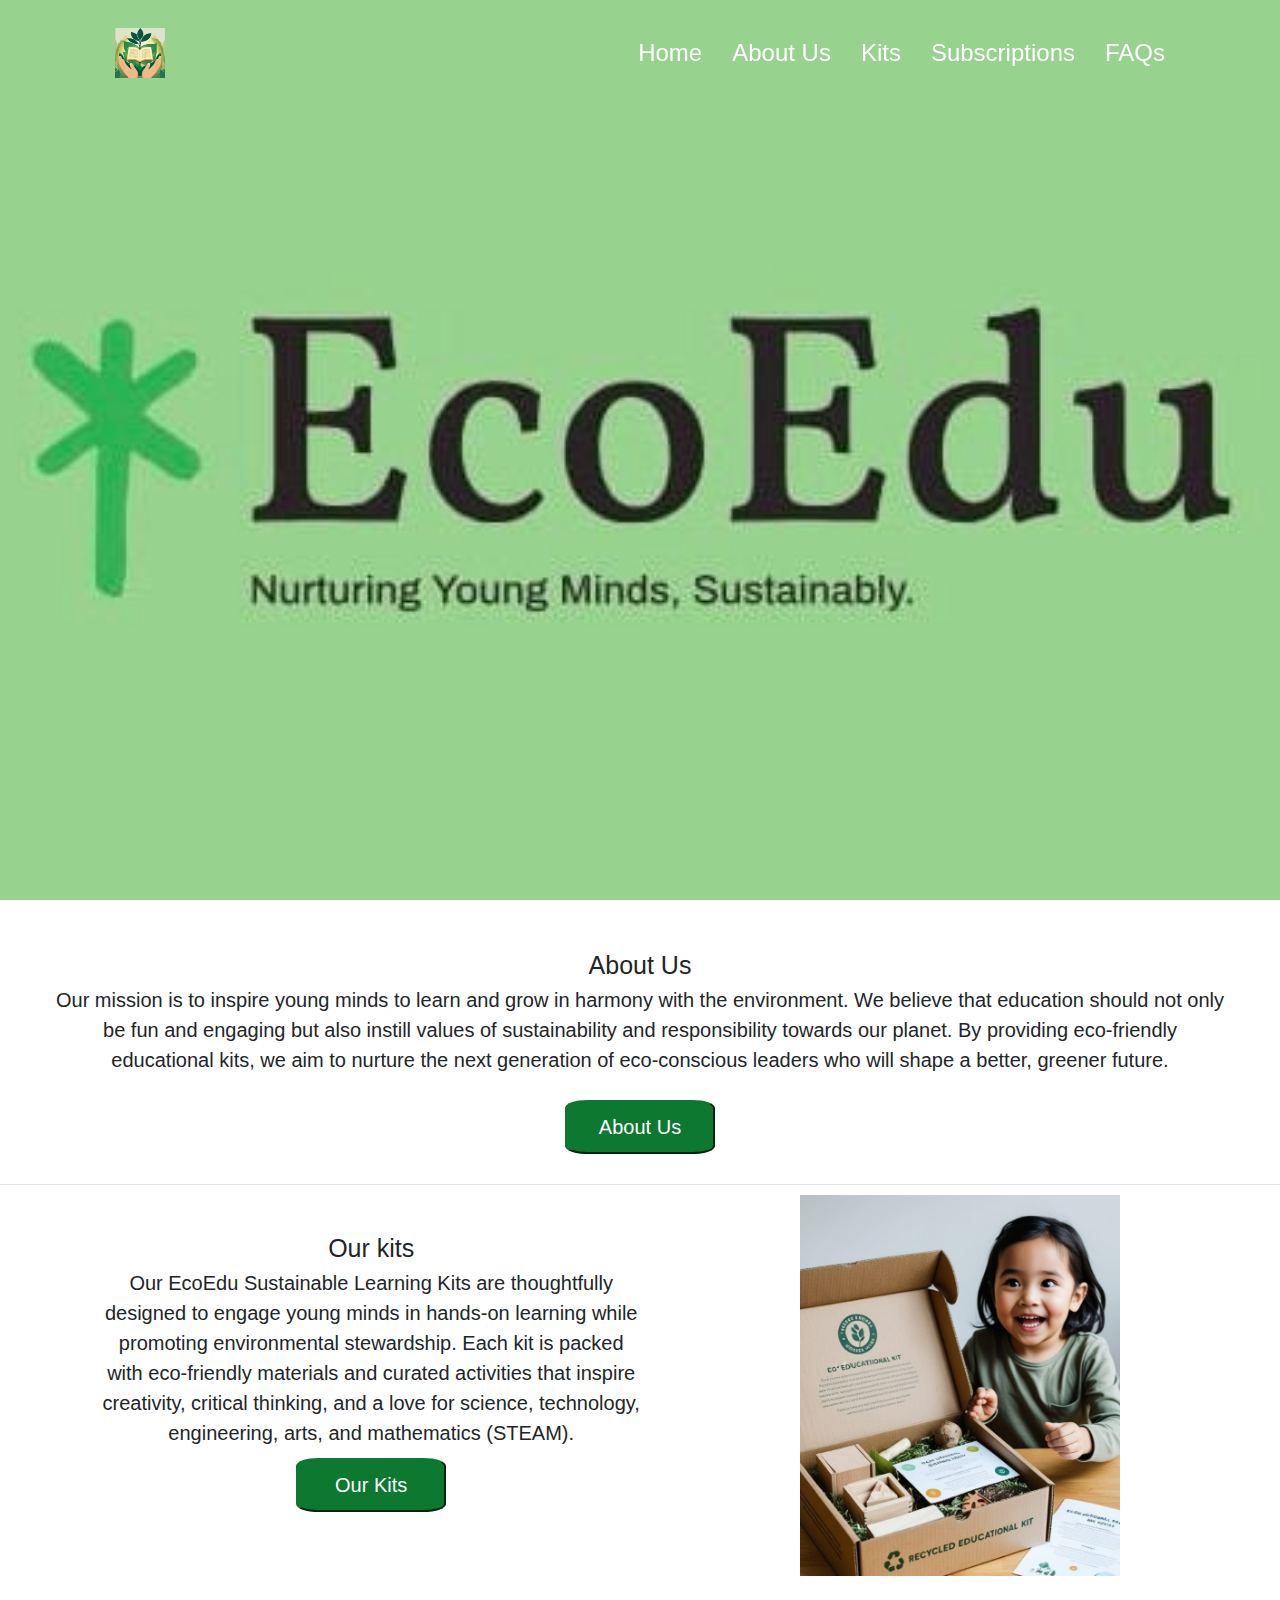
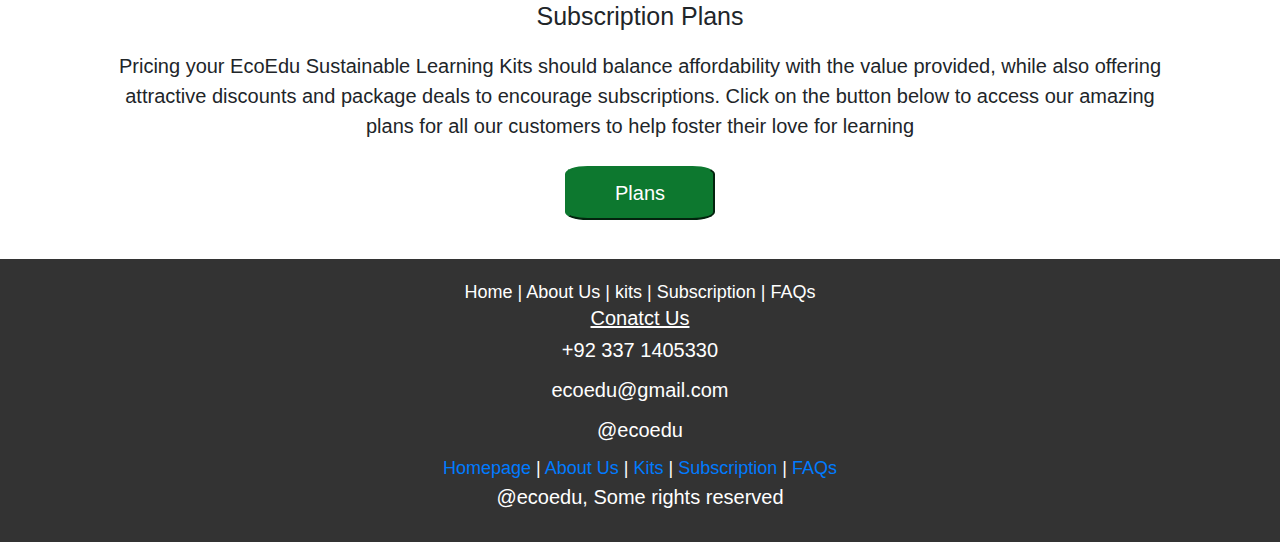
<file: index.html>
<!DOCTYPE html>
<head>
    <title>EcoEdu</title>
    <link rel="stylesheet" href="ecoedu.css">
    <link rel="stylesheet" href="https://maxcdn.bootstrapcdn.com/bootstrap/4.0.0/css/bootstrap.min.css" integrity="sha384-Gn5384xqQ1aoWXA+058RXPxPg6fy4IWvTNh0E263XmFcJlSAwiGgFAW/dAiS6JXm" crossorigin="anonymous">
</head>
<body>
    <nav class="nav">
        <div class="container">
            <div class="logo">
                <img src="logo.jpg" height="50" width="50">
            </div>
            <div id="mainListDiv" class="main_list">
                <ul class="navlinks">
                    <li><a href="index.html">Home</a></li>
                    <li><a href="about.html">About Us</a></li>
                    <li><a href="kits.html">Kits</a></li>
                    <li><a href="subscriptions.html">Subscriptions</a></li>
                    <li><a href="FAQ.html">FAQs</a></li> 
                </ul>
            </div>
            <span class="navTrigger">
                <i></i>
                <i></i>
                <i></i>
            </span>
        </div>
    </nav>
    
    <section class="home">
    </section>

    <div>
        <div style="width: 100%; padding-left: 4%; padding-right: 4%; padding-top: 50px; padding-bottom: 20px;">
            <h1>About Us</h1>
            <p>Our mission is to inspire young minds to learn and grow in harmony with the environment. We believe that education should not only be fun and engaging but also instill values of sustainability and responsibility towards our planet. By providing eco-friendly educational kits, we aim to nurture the next generation of eco-conscious leaders who will shape a better, greener future.</p>
            <br>
            <form action="about.html">
                <button type="submit" class="button">About Us</button>
            </form>
        </div>
    </div>



        <hr>
        <div style="width: 100%;">
            <div style="width: 50%; float:left; padding-left: 8%; padding-top: 3%; justify-content: space-around;">
                <h1>Our kits</h1>
                <p>Our EcoEdu Sustainable Learning Kits are thoughtfully designed to engage young minds in hands-on learning while promoting environmental stewardship. Each kit is packed with eco-friendly materials and curated activities that inspire creativity, critical thinking, and a love for science, technology, engineering, arts, and mathematics (STEAM).</p>
                <form action="kits.html">
                    <button type="submit" class="button">Our Kits</button>
                </form>
                <br><br><br>
            </div>
            <div style="width: 50%; float:right; justify-content: space-around;">
                <img src="img4.jpg" height="auto" width="auto" class="center" style="padding-bottom: 10px;">
            </div>
        </div>

        
        <div>
            <div style=" padding-bottom: 3%; float: left; width: 100%; height: auto; padding-left: 8%; padding-right: 8%;">
                <br>
                <h1>Subscription Plans</h1>
                <br>
                <p>Pricing your EcoEdu Sustainable Learning Kits should balance affordability with the value provided, while also offering attractive discounts and package deals to encourage subscriptions. Click on the button below to access our amazing plans for all our customers to help foster their love for learning</p>
                <br>
               <form action="subscriptions.html">
                    <button type="submit" class="button">Plans</button>
                </form>
            </div>
        </div>
    
    
        
    <div class="footer">
        <footer style="font-size: 18px;">
            <div class="column">
                Home | About Us | kits | Subscription | FAQs
            </div>
            <div class="column">
                <h2><u>Conatct Us</u></h2>
            <p>+92 337 1405330 </p>
            <p>ecoedu@gmail.com</p>
            <p>@ecoedu</p>
            </div>
            <a href="index.html">Homepage </a>|
            <a href="about.html">About Us </a>|
            <a href="kits.html">Kits </a>|
            <a href="subscriptions.html">Subscription </a>|
            <a href="FAQ.html">FAQs </a>
            <p>@ecoedu, Some rights reserved</p>
        </footer>
    </div>


    <!-- Jquery needed -->
    <script src="https://ajax.googleapis.com/ajax/libs/jquery/3.1.1/jquery.min.js"></script>
    <script src="js/scripts.js"></script>
    
    <!-- Function used to shrink nav bar removing paddings and adding black background -->
    <script>
        $(window).scroll(function() {
            if ($(document).scrollTop() > 50) {
                $('.nav').addClass('affix');
                console.log("OK");
            } else {
                $('.nav').removeClass('affix');
            }
        });
    </script>
</body>
</file>
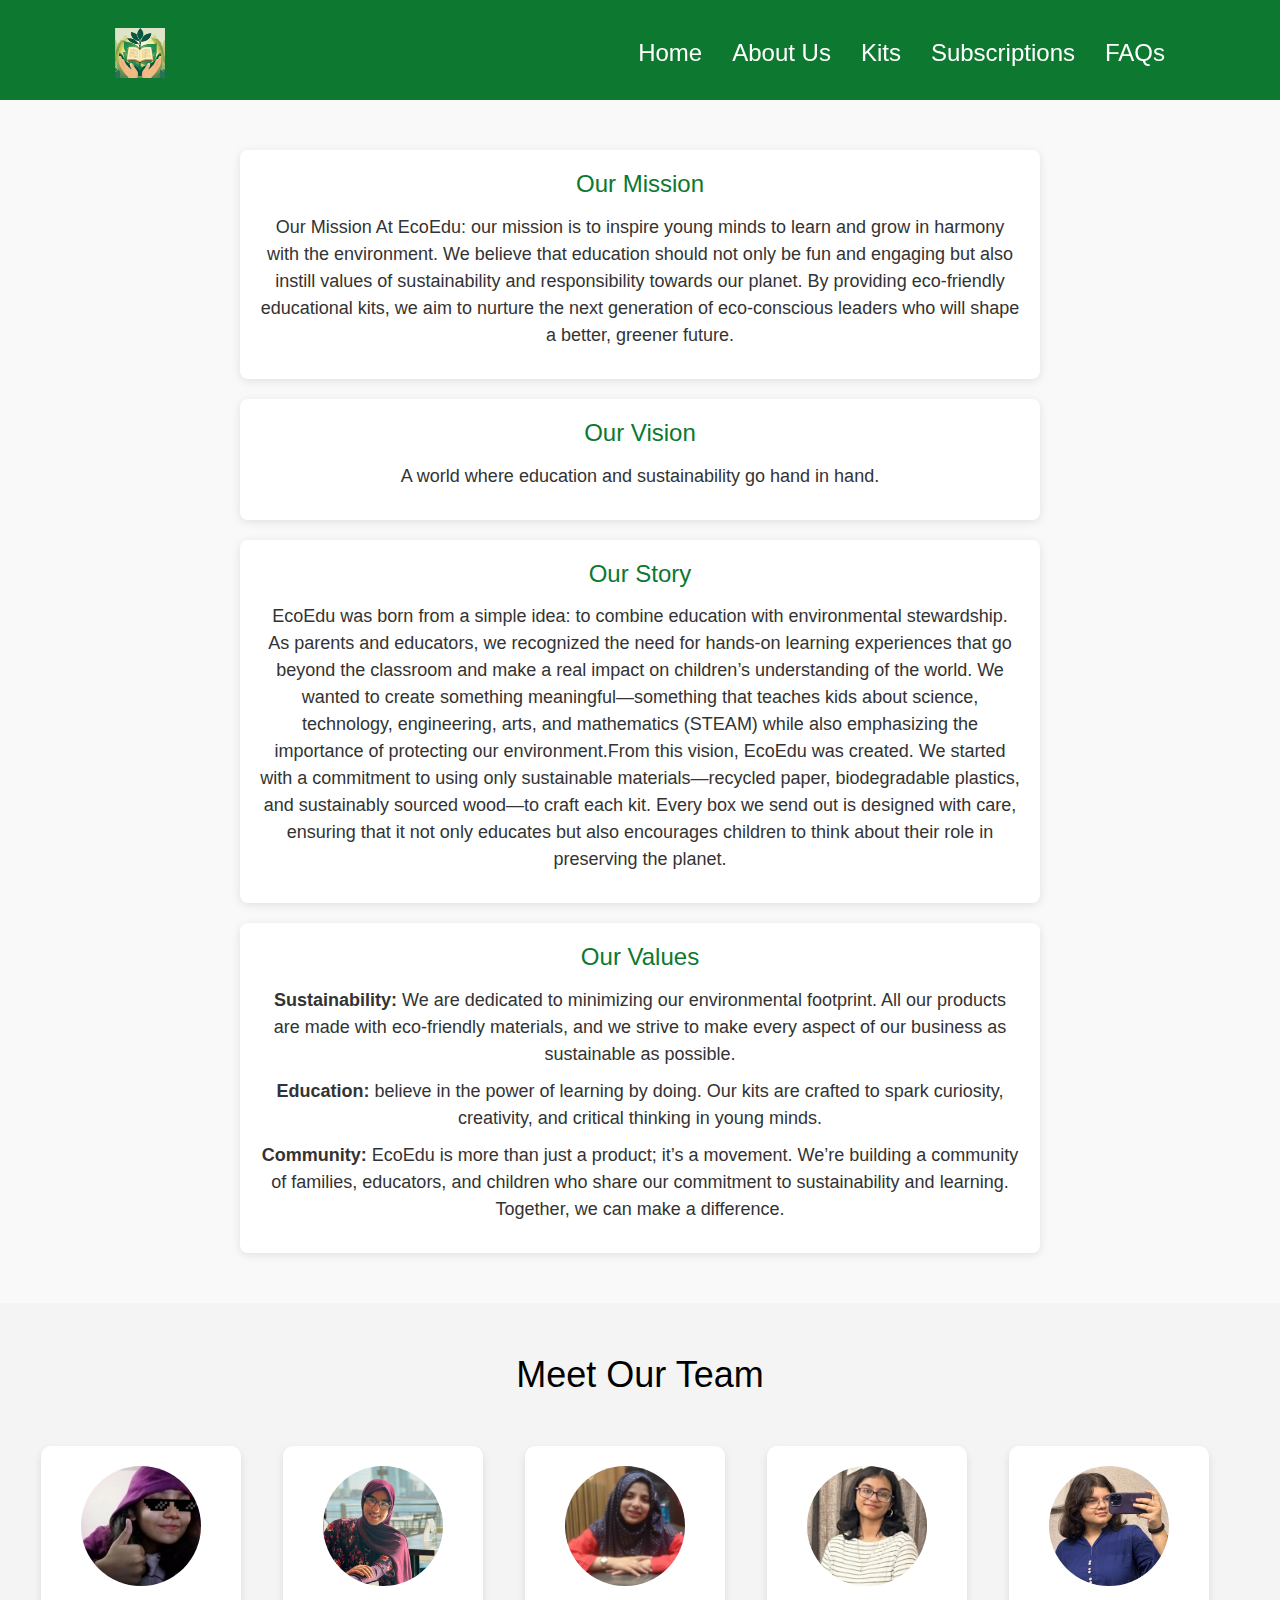
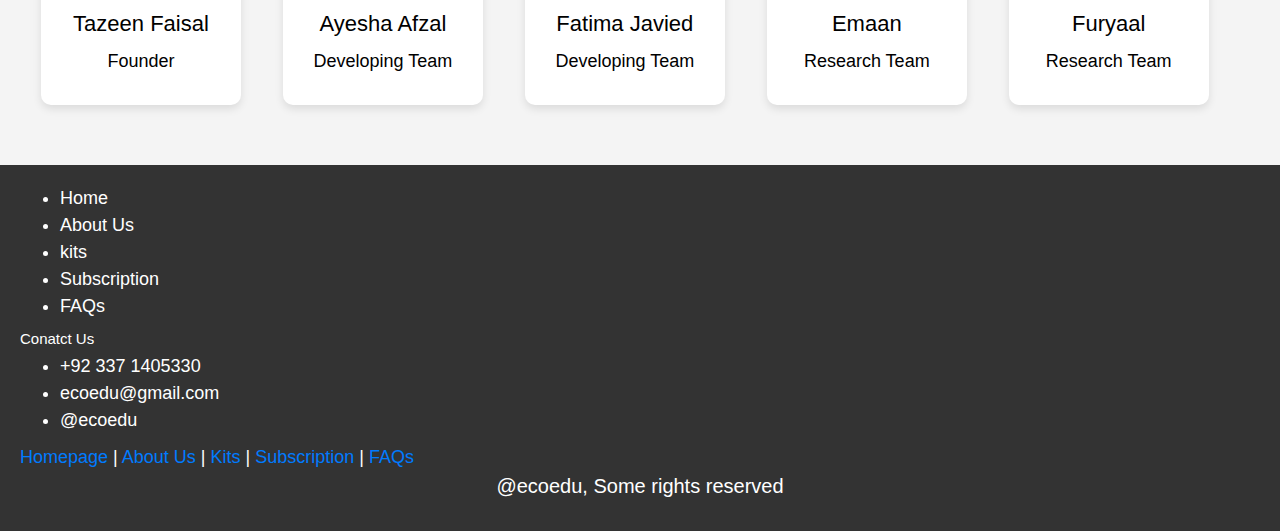
<file: about.html>
<!DOCTYPE html>
<head>
    <title>About Us</title>
    <link rel="stylesheet" href="about.css">
    <link rel="stylesheet" href="https://maxcdn.bootstrapcdn.com/bootstrap/4.0.0/css/bootstrap.min.css" integrity="sha384-Gn5384xqQ1aoWXA+058RXPxPg6fy4IWvTNh0E263XmFcJlSAwiGgFAW/dAiS6JXm" crossorigin="anonymous">
</head>
<body style="color: black;">
    <nav class="nav">
        <div class="container">
            <div class="logo">
                <img src="logo.jpg" height="50" width="50">
            </div>
            <div id="mainListDiv" class="main_list">
                <ul class="navlinks">
                    <li><a href="index.html">Home</a></li>
                    <li><a href="about.html">About Us</a></li>
                    <li><a href="kits.html">Kits</a></li>
                    <li><a href="subscriptions.html">Subscriptions</a></li>
                    <li><a href="FAQ.html">FAQs</a></li>
                </ul>
            </div>
            <span class="navTrigger">
                <i></i>
                <i></i>
                <i></i>
            </span>
        </div>
    </nav>
    
    <section class="home">
    </section>

    <div style="height: 100px; background-color: #0d782f; width: 100%;"></div>

    <!-- <div style="text-align: center; padding: 4%;">
        <h1>Our Mission</h1>
        <p>Our mission is to inspire young minds to learn and grow in harmony with the environment. We believe that education should not only be fun and engaging but also instill values of sustainability and responsibility towards our planet. By providing eco-friendly educational kits, we aim to nurture the next generation of eco-conscious leaders who will shape a better, greener future.</p>
    </div>
    <div style="text-align: center; padding: 2%;">
        <h1>Our Story</h1>
        <p>EcoEdu was born from a simple idea: to combine education with environmental stewardship. As parents and educators, we recognized the need for hands-on learning experiences that go beyond the classroom and make a real impact on children’s understanding of the world. We wanted to create something meaningful—something that teaches kids about science, technology, engineering, arts, and mathematics (STEAM) while also emphasizing the importance of protecting our environment.From this vision, EcoEdu was created. We started with a commitment to using only sustainable materials—recycled paper, biodegradable plastics, and sustainably sourced wood—to craft each kit. Every box we send out is designed with care, ensuring that it not only educates but also encourages children to think about their role in preserving the planet.</p>
    </div>
    <div style="text-align: center; padding: 2%; ">
        <h1>Our Values</h1>
        <p><b>Sustainability:</b> We are dedicated to minimizing our environmental footprint. All our products are made with eco-friendly materials, and we strive to make every aspect of our business as sustainable as possible.</p>
        <p><b>Education:</b> We believe in the power of learning by doing. Our kits are crafted to spark curiosity, creativity, and critical thinking in young minds.</p>
        <p><b>Community:</b> EcoEdu is more than just a product; it’s a movement. We’re building a community of families, educators, and children who share our commitment to sustainability and learning. Together, we can make a difference.</p>
    </div> -->

    <section class="about-us-section">
        <div class="about-container">
            <div class="about-box">
                <h2>Our Mission</h2>
                <p>Our Mission At EcoEdu: our mission is to inspire young minds to learn and grow in harmony with the environment. We believe that education should not only be fun and engaging but also instill values of sustainability and responsibility towards our planet. By providing eco-friendly educational kits, we aim to nurture the next generation of eco-conscious leaders who will shape a better, greener future.</p>
            </div>
            <div class="about-box">
                <h2>Our Vision</h2>
                <p>A world where education and sustainability go hand in hand.</p>
            </div>
            <div class="about-box">
                <h2>Our Story</h2>
                <p>EcoEdu was born from a simple idea: to combine education with environmental stewardship. As parents and educators, we recognized the need for hands-on learning experiences that go beyond the classroom and make a real impact on children’s understanding of the world. We wanted to create something meaningful—something that teaches kids about science, technology, engineering, arts, and mathematics (STEAM) while also emphasizing the importance of protecting our environment.From this vision, EcoEdu was created. We started with a commitment to using only sustainable materials—recycled paper, biodegradable plastics, and sustainably sourced wood—to craft each kit. Every box we send out is designed with care, ensuring that it not only educates but also encourages children to think about their role in preserving the planet.</p>
            </div>
            <div class="about-box">
                <h2>Our Values</h2>
                <p><b>Sustainability: </b>We are dedicated to minimizing our environmental footprint. All our products are made with eco-friendly materials, and we strive to make every aspect of our business as sustainable as possible.</p>
                <p><b>Education: </b> believe in the power of learning by doing. Our kits are crafted to spark curiosity, creativity, and critical thinking in young minds.</p>
                <p><b>Community: </b>EcoEdu is more than just a product; it’s a movement. We’re building a community of families, educators, and children who share our commitment to sustainability and learning. Together, we can make a difference.</p>
            </div>
        </div>
    </section>


    <div class="team-section">
        <h2>Meet Our Team</h2>
        <div class="team-container">
            <div class="team-member">
                <img src="tazeen.jpg" alt="Tazeen Faisal">
                <h3>Tazeen Faisal</h3>
                <p>Founder</p>
            </div>
            <div class="team-member">
                <img src="ayesha.JPG" alt="Ayesha Afzal">
                <h3>Ayesha Afzal</h3>
                <p>Developing Team</p>
            </div>
            <div class="team-member">
                <img src="fatima.JPG" alt="Fatima Javied">
                <h3>Fatima Javied</h3>
                <p>Developing Team</p>
            </div>
            <div class="team-member">
                <img src="emaan.jpg" alt="Emaan">
                <h3>Emaan</h3>
                <p>Research Team</p>
            </div>
            <div class="team-member">
                <img src="furyaal.jpg" alt="Furyaal">
                <h3>Furyaal</h3>
                <p>Research Team</p>
        </div>
    </div>
</div>


    <footer style="font-size: 18px;">
        <div class="column">
            <ul>
                <li>Home</li>
                <li>About Us</li>
                <li>kits</li>
                <li>Subscription</li>
                <li>FAQs</li>
            </ul>
        </div>
        <div class="column">
            <h4>Conatct Us</h4>
            <ul>
                <li>+92 337 1405330</li>
                <li>ecoedu@gmail.com</li>
                <li>@ecoedu</li>
            </ul>
        </div>
        <a href="index.html">Homepage </a>|
        <a href="about.html">About Us </a>|
        <a href="kits.html">Kits </a>|
        <a href="subscriptions.html">Subscription </a>|
        <a href="FAQ.html">FAQs </a>
        <p>@ecoedu, Some rights reserved</p>
    </footer>
    
    <!-- Jquery needed -->
    <script src="https://ajax.googleapis.com/ajax/libs/jquery/3.1.1/jquery.min.js"></script>
    <script src="js/scripts.js"></script>
    
    <!-- Function used to shrink nav bar removing paddings and adding black background -->
    <script>
        $(window).scroll(function() {
            if ($(document).scrollTop() > 50) {
                $('.nav').addClass('affix');
                console.log("OK");
            } else {
                $('.nav').removeClass('affix');
            }
        });
    </script>
</body>
</file>
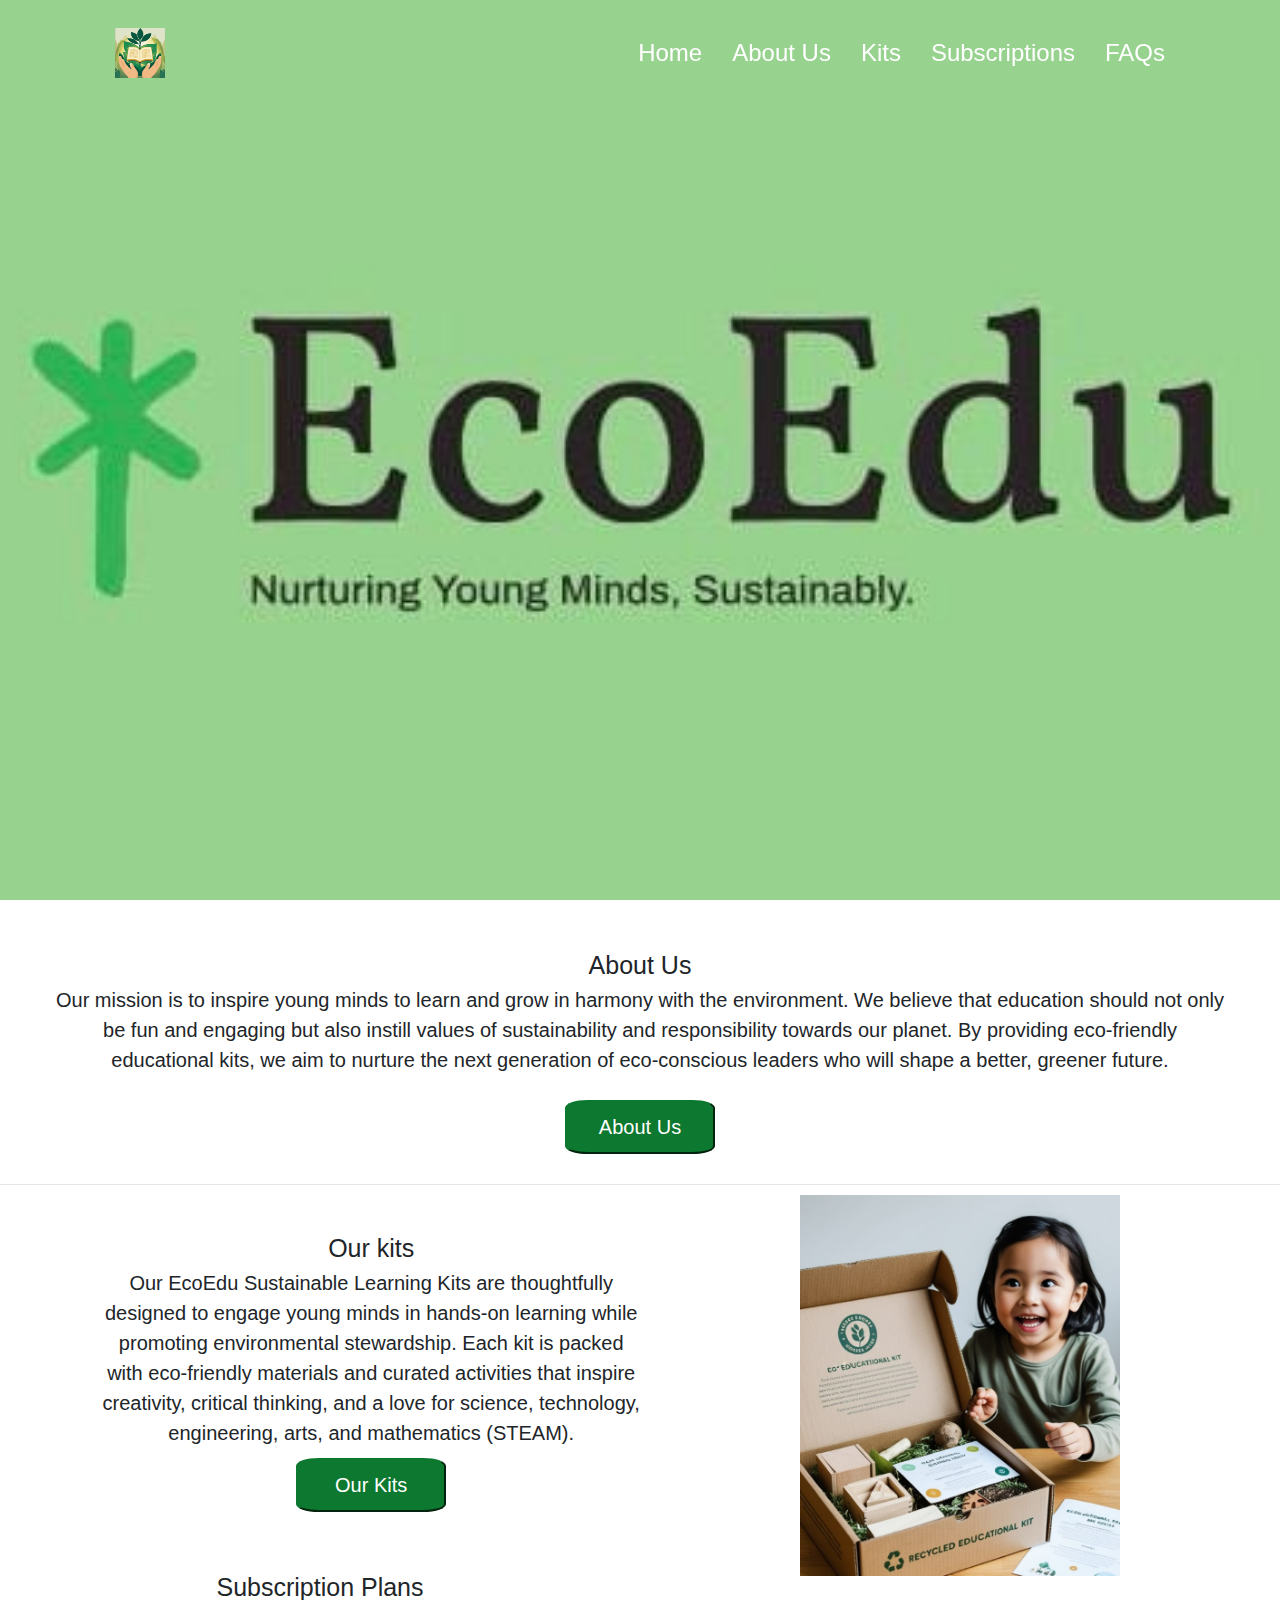
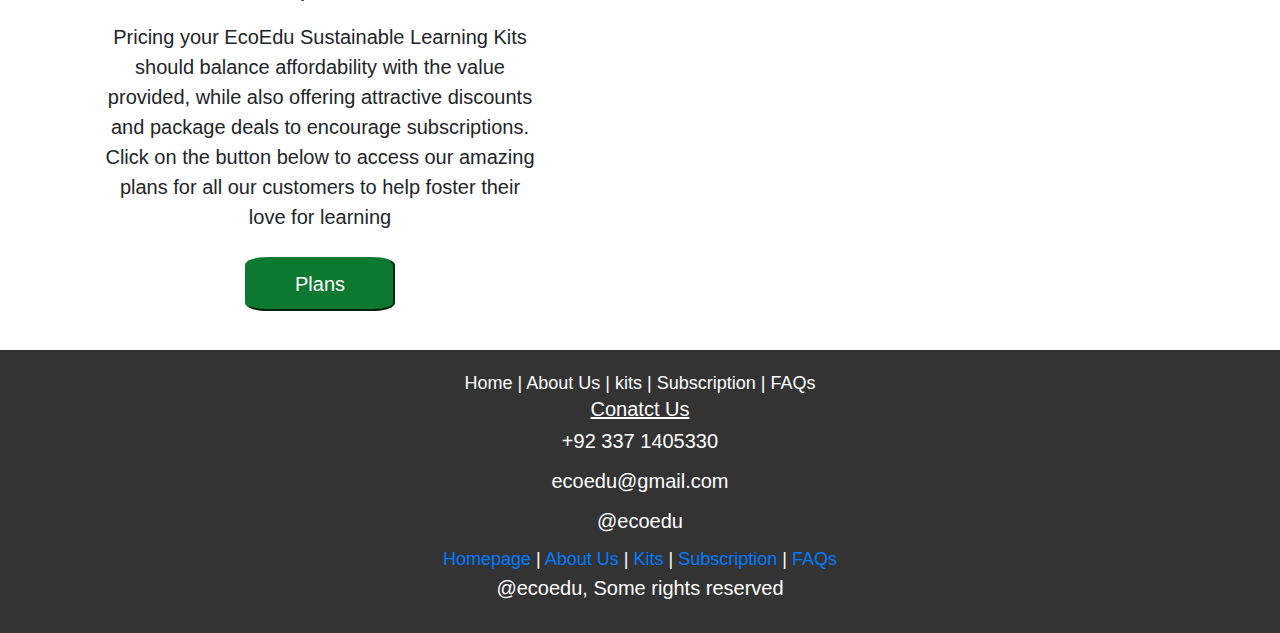
<file: ecoedu.html>
<!DOCTYPE html>
<head>
    <title>EcoEdu</title>
    <link rel="stylesheet" href="ecoedu.css">
    <link rel="stylesheet" href="https://maxcdn.bootstrapcdn.com/bootstrap/4.0.0/css/bootstrap.min.css" integrity="sha384-Gn5384xqQ1aoWXA+058RXPxPg6fy4IWvTNh0E263XmFcJlSAwiGgFAW/dAiS6JXm" crossorigin="anonymous">
</head>
<body>
    <nav class="nav">
        <div class="container">
            <div class="logo">
                <img src="logo.jpg" height="50" width="50">
            </div>
            <div id="mainListDiv" class="main_list">
                <ul class="navlinks">
                    <li><a href="ecoedu.html">Home</a></li>
                    <li><a href="about.html">About Us</a></li>
                    <li><a href="kits.html">Kits</a></li>
                    <li><a href="subscriptions.html">Subscriptions</a></li>
                    <li><a href="FAQ.html">FAQs</a></li> 
                </ul>
            </div>
            <span class="navTrigger">
                <i></i>
                <i></i>
                <i></i>
            </span>
        </div>
    </nav>
    
    <section class="home">
    </section>

    <div>
        <div style="width: 100%; padding-left: 4%; padding-right: 4%; padding-top: 50px; padding-bottom: 20px;">
            <h1>About Us</h1>
            <p>Our mission is to inspire young minds to learn and grow in harmony with the environment. We believe that education should not only be fun and engaging but also instill values of sustainability and responsibility towards our planet. By providing eco-friendly educational kits, we aim to nurture the next generation of eco-conscious leaders who will shape a better, greener future.</p>
            <br>
            <form action="about.html">
                <button type="submit" class="button">About Us</button>
            </form>
        </div>
    </div>



        <hr>
        <div style="width: 100%;">
            <div style="width: 50%; float:left; padding-left: 8%; padding-top: 3%; justify-content: space-around;">
                <h1>Our kits</h1>
                <p>Our EcoEdu Sustainable Learning Kits are thoughtfully designed to engage young minds in hands-on learning while promoting environmental stewardship. Each kit is packed with eco-friendly materials and curated activities that inspire creativity, critical thinking, and a love for science, technology, engineering, arts, and mathematics (STEAM).</p>
                <form action="kits.html">
                    <button type="submit" class="button">Our Kits</button>
                </form>
                <br><br><br>
            </div>
            <div style="width: 50%; float:right; justify-content: space-around;">
                <img src="img4.jpg" height="auto" width="auto" class="center" style="padding-bottom: 10px;">
            </div>
        </div>

        
        <div>
            <div style=" padding-bottom: 3%; float: left; width: 50%; height: auto; padding-left: 8%; padding-right: 8%;">
                <br>
                <h1>Subscription Plans</h1>
                <br>
                <p>Pricing your EcoEdu Sustainable Learning Kits should balance affordability with the value provided, while also offering attractive discounts and package deals to encourage subscriptions. Click on the button below to access our amazing plans for all our customers to help foster their love for learning</p>
                <br>
               <form action="subscriptions.html">
                    <button type="submit" class="button">Plans</button>
                </form>
            </div>
        </div>
    
    
        
    <div class="footer">
        <footer style="font-size: 18px;">
            <div class="column">
                Home | About Us | kits | Subscription | FAQs
            </div>
            <div class="column">
                <h2><u>Conatct Us</u></h2>
            <p>+92 337 1405330 </p>
            <p>ecoedu@gmail.com</p>
            <p>@ecoedu</p>
            </div>
            <a href="ecoedu.html">Homepage </a>|
            <a href="about.html">About Us </a>|
            <a href="kits.html">Kits </a>|
            <a href="subscriptions.html">Subscription </a>|
            <a href="FAQ.html">FAQs </a>
            <p>@ecoedu, Some rights reserved</p>
        </footer>
    </div>


    <!-- Jquery needed -->
    <script src="https://ajax.googleapis.com/ajax/libs/jquery/3.1.1/jquery.min.js"></script>
    <script src="js/scripts.js"></script>
    
    <!-- Function used to shrink nav bar removing paddings and adding black background -->
    <script>
        $(window).scroll(function() {
            if ($(document).scrollTop() > 50) {
                $('.nav').addClass('affix');
                console.log("OK");
            } else {
                $('.nav').removeClass('affix');
            }
        });
    </script>
</body>
</file>
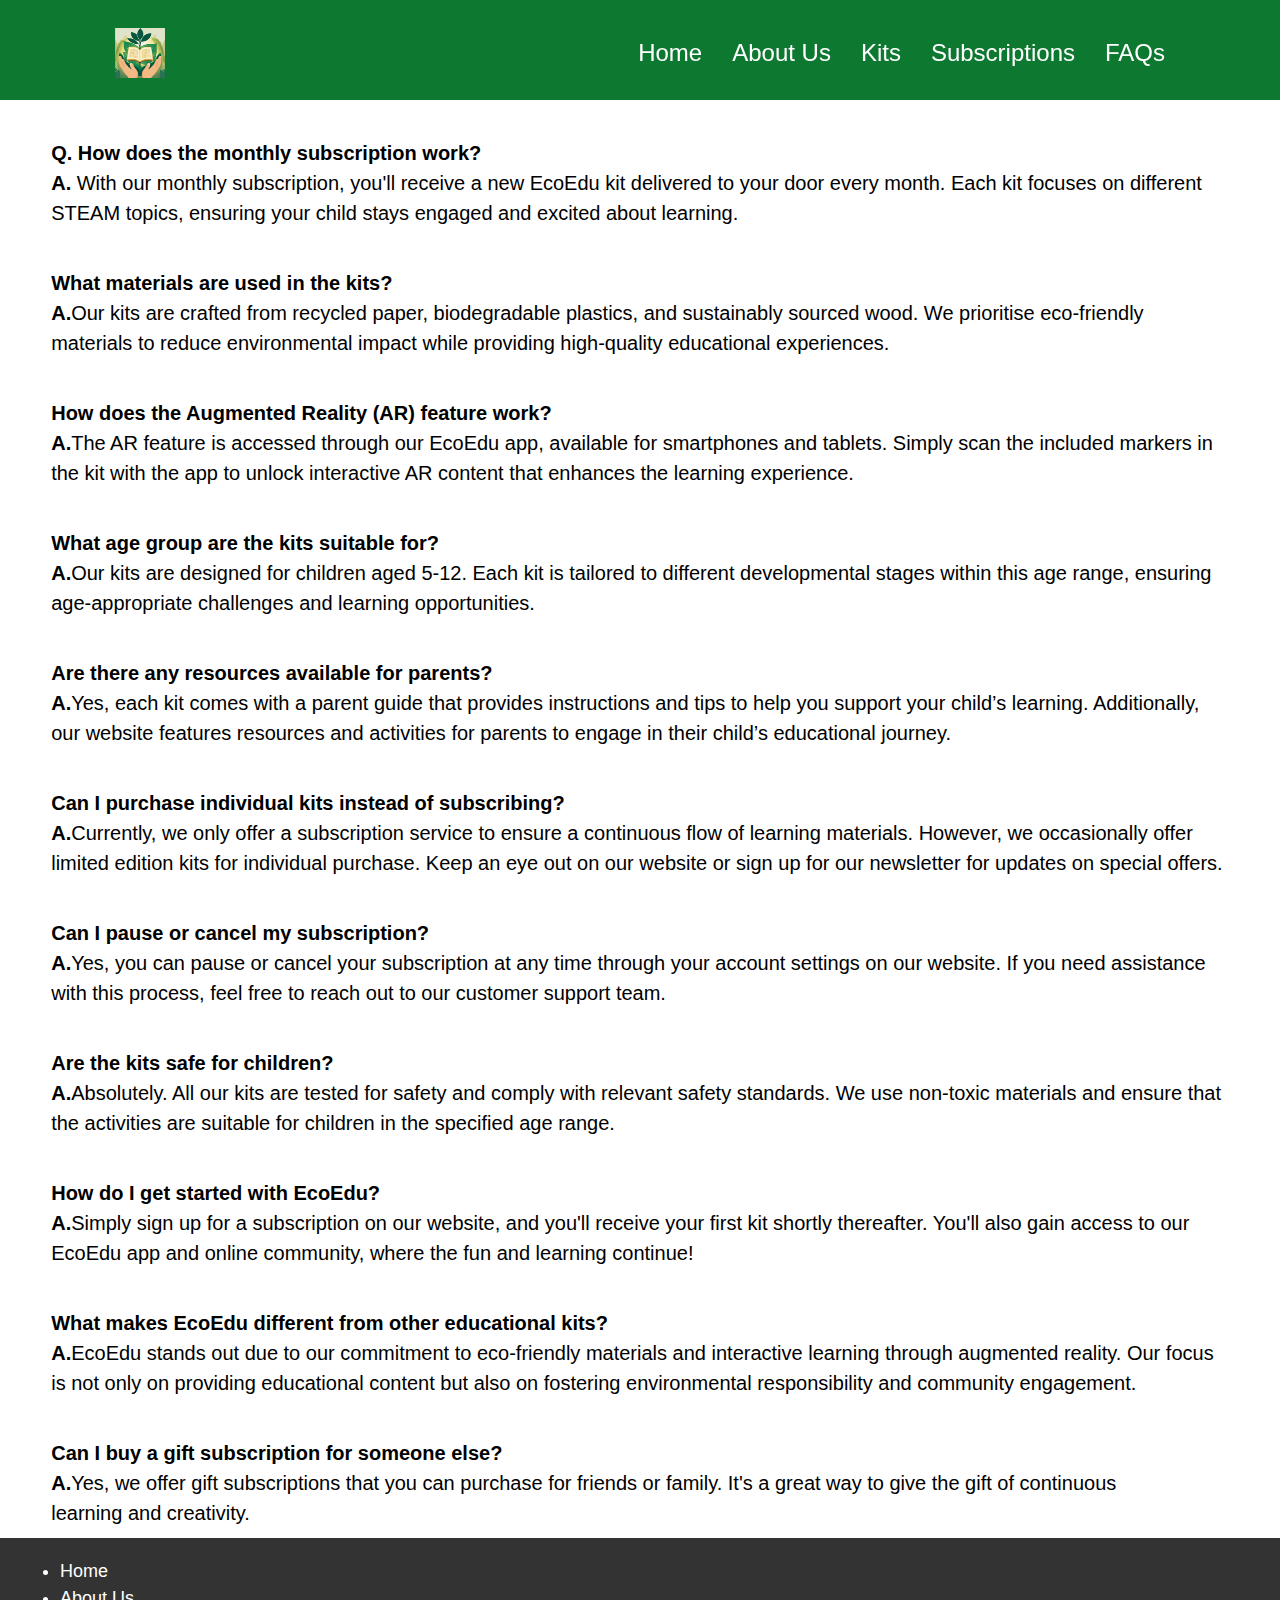
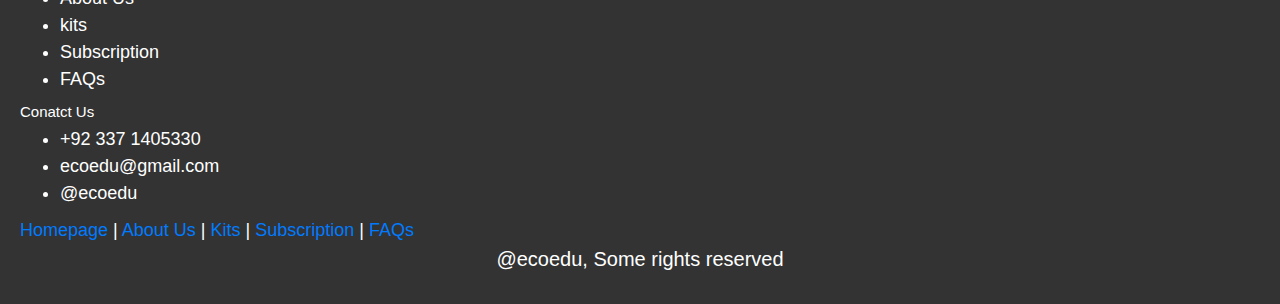
<file: FAQ.html>
<!DOCTYPE html>
<head>
    <title>FAQs</title>
    <link rel="stylesheet" href="FAQ.css">
    <link rel="stylesheet" href="https://maxcdn.bootstrapcdn.com/bootstrap/4.0.0/css/bootstrap.min.css" integrity="sha384-Gn5384xqQ1aoWXA+058RXPxPg6fy4IWvTNh0E263XmFcJlSAwiGgFAW/dAiS6JXm" crossorigin="anonymous">
</head>
<body>
    <nav class="nav">
        <div class="container">
            <div class="logo">
                <img src="logo.jpg" height="50" width="50">
            </div>
            <div id="mainListDiv" class="main_list">
                <ul class="navlinks">
                    <li><a href="ecoedu.html">Home</a></li>
                    <li><a href="about.html">About Us</a></li>
                    <li><a href="kits.html">Kits</a></li>
                    <li><a href="subscriptions.html">Subscriptions</a></li>
                    <li><a href="FAQ.html">FAQs</a></li>
                </ul>
            </div>
            <span class="navTrigger">
                <i></i>
                <i></i>
                <i></i>
            </span>
        </div>
    </nav>
    
    <section class="home">
    </section>

    <div style="height: 100px; background-color: #0d782f; width: 100%;"></div>
    <div style="text-align: left; font-size: 20px; padding-top: 3%; color: black; padding-left: 4%; padding-right: 4%;">
        <b>Q. How does the monthly subscription work?</b>
        <p style="text-align: left;"><b>A.</b> With our monthly subscription, you'll receive a new EcoEdu kit delivered to your door every month. Each kit focuses on different STEAM topics, ensuring your child stays engaged and excited about learning.</p>
        <br>
        <b>What materials are used in the kits?</b>
        <p style="text-align: left;"><b>A.</b>Our kits are crafted from recycled paper, biodegradable plastics, and sustainably sourced wood. We prioritise eco-friendly materials to reduce environmental impact while providing high-quality educational experiences.</p>
        <br>
        <b>How does the Augmented Reality (AR) feature work?</b>
        <p style="text-align: left;"><b>A.</b>The AR feature is accessed through our EcoEdu app, available for smartphones and tablets. Simply scan the included markers in the kit with the app to unlock interactive AR content that enhances the learning experience.</p>
        <br>
        <b>What age group are the kits suitable for?</b>
        <p style="text-align: left;"><b>A.</b>Our kits are designed for children aged 5-12. Each kit is tailored to different developmental stages within this age range, ensuring age-appropriate challenges and learning opportunities.</p>
        <br>
        <b>Are there any resources available for parents?</b>
        <p style="text-align: left;"><b>A.</b>Yes, each kit comes with a parent guide that provides instructions and tips to help you support your child’s learning. Additionally, our website features resources and activities for parents to engage in their child’s educational journey.</p>
        <br>
        <b>Can I purchase individual kits instead of subscribing?</b>
        <p style="text-align: left;"><b>A.</b>Currently, we only offer a subscription service to ensure a continuous flow of learning materials. However, we occasionally offer limited edition kits for individual purchase. Keep an eye out on our website or sign up for our newsletter for updates on special offers.</p>
        <br>
        <b>Can I pause or cancel my subscription?</b>
        <p style="text-align: left;"><b>A.</b>Yes, you can pause or cancel your subscription at any time through your account settings on our website. If you need assistance with this process, feel free to reach out to our customer support team.</p>
        <br>
        <b>Are the kits safe for children?</b>
        <p style="text-align: left;"><b>A.</b>Absolutely. All our kits are tested for safety and comply with relevant safety standards. We use non-toxic materials and ensure that the activities are suitable for children in the specified age range.</p>
        <br>
        <b>How do I get started with EcoEdu?</b>
        <p style="text-align: left;"><b>A.</b>Simply sign up for a subscription on our website, and you'll receive your first kit shortly thereafter. You'll also gain access to our EcoEdu app and online community, where the fun and learning continue!</p>
        <br>
        <b>What makes EcoEdu different from other educational kits?</b>
        <p style="text-align: left;"><b>A.</b>EcoEdu stands out due to our commitment to eco-friendly materials and interactive learning through augmented reality. Our focus is not only on providing educational content but also on fostering environmental responsibility and community engagement.</p>
        <br>
        <b>Can I buy a gift subscription for someone else?</b>
        <p style="text-align: left;"><b>A.</b>Yes, we offer gift subscriptions that you can purchase for friends or family. It's a great way to give the gift of continuous learning and creativity.</p>
        
    </div>

    <footer style="font-size: 18px;">
        <div class="column">
            <ul>
                <li>Home</li>
                <li>About Us</li>
                <li>kits</li>
                <li>Subscription</li>
                <li>FAQs</li>
            </ul>
        </div>
        <div class="column">
            <h4>Conatct Us</h4>
            <ul>
                <li>+92 337 1405330</li>
                <li>ecoedu@gmail.com</li>
                <li>@ecoedu</li>
            </ul>
        </div>
        <a href="ecoedu.html">Homepage </a>|
        <a href="about.html">About Us </a>|
        <a href="kits.html">Kits </a>|
        <a href="subscriptions.html">Subscription </a>|
        <a href="FAQ.html">FAQs </a>
        <p>@ecoedu, Some rights reserved</p>
    </footer>

    <!-- Jquery needed -->
    <script src="https://ajax.googleapis.com/ajax/libs/jquery/3.1.1/jquery.min.js"></script>
    <script src="js/scripts.js"></script>
    
    <!-- Function used to shrink nav bar removing paddings and adding black background -->
    <script>
        $(window).scroll(function() {
            if ($(document).scrollTop() > 50) {
                $('.nav').addClass('affix');
                console.log("OK");
            } else {
                $('.nav').removeClass('affix');
            }
        });
    </script>
</body>
</file>
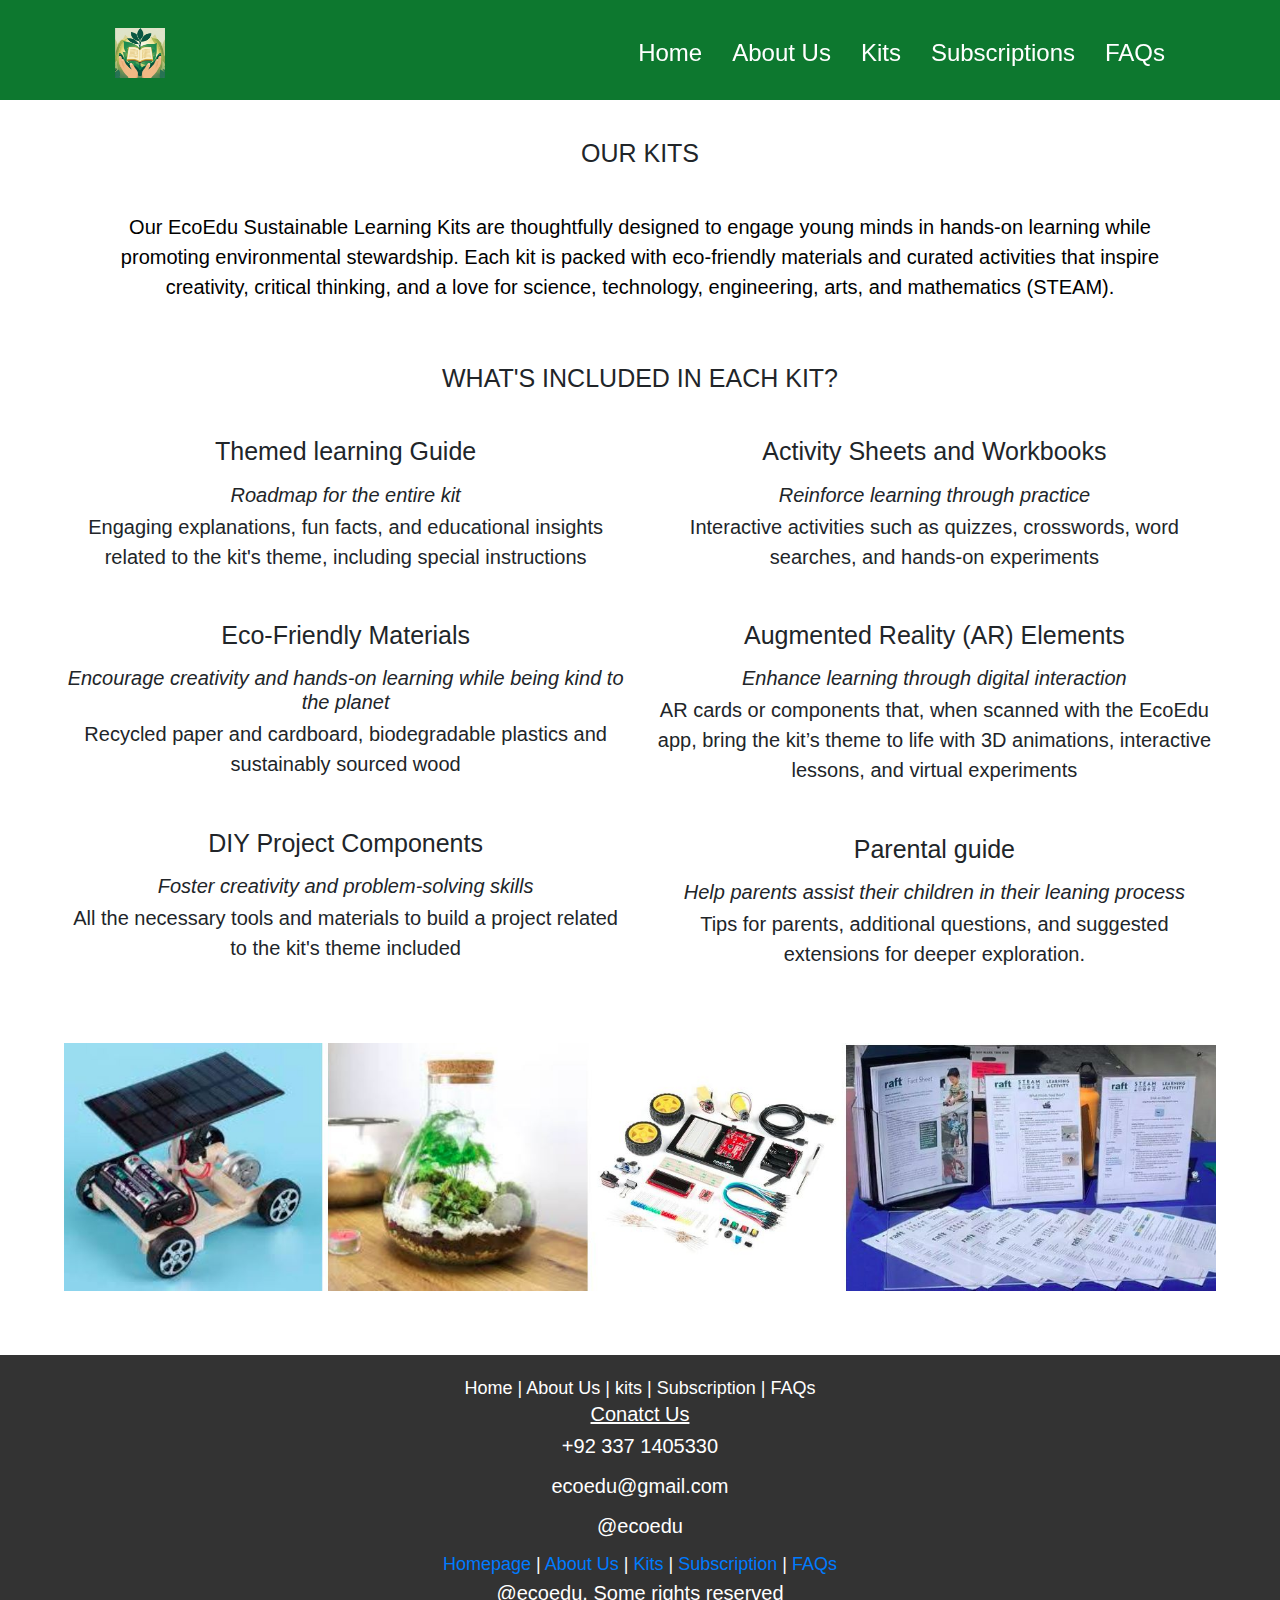
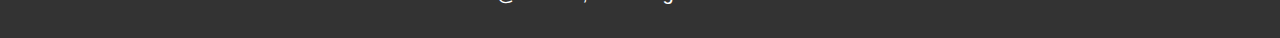
<file: kits.html>
<!DOCTYPE html>
<head>
    <title>Kits</title>
    <link rel="stylesheet" href="kits.css">
    <link rel="stylesheet" href="https://maxcdn.bootstrapcdn.com/bootstrap/4.0.0/css/bootstrap.min.css" integrity="sha384-Gn5384xqQ1aoWXA+058RXPxPg6fy4IWvTNh0E263XmFcJlSAwiGgFAW/dAiS6JXm" crossorigin="anonymous">
</head>
<body>
    <nav class="nav">
        <div class="container">
            <div class="logo">
                <img src="logo.jpg" height="50" width="50">
            </div>
            <div id="mainListDiv" class="main_list">
                <ul class="navlinks">
                    <li><a href="ecoedu.html">Home</a></li>
                    <li><a href="about.html">About Us</a></li>
                    <li><a href="kits.html">Kits</a></li>
                    <li><a href="subscriptions.html">Subscriptions</a></li>
                    <li><a href="FAQ.html">FAQs</a></li> 
                </ul>
            </div>
            <span class="navTrigger">
                <i></i>
                <i></i>
                <i></i>
            </span>
        </div>
    </nav>
    
    <section class="home">
    </section>

    <div style="height: 100px; background-color: #0d782f; width: 100%;"></div>

    <div style="padding-bottom: 8%;">
        <div>
            <h1 style="padding-top: 3%;">OUR KITS</h1>
        </div>
        <div style="padding-top: 3%; padding-right: 7%; padding-left: 7%; text-align: center; color: black">
            <p>Our EcoEdu Sustainable Learning Kits are thoughtfully designed to engage young minds in hands-on learning while promoting environmental stewardship. Each kit is packed with eco-friendly materials and curated activities that inspire creativity, critical thinking, and a love for science, technology, engineering, arts, and mathematics (STEAM).</p>
        </div>
        <div style="padding-top: 4%">
            <h1>WHAT'S INCLUDED IN EACH KIT?</h1>
        </div>

        <div>
            <div>
                <div style="width: 50%; float:left; text-align: center; padding-top: 3%; padding-left: 5%; padding-right: 1%;">
                    <h1>Themed learning Guide</h1>
                    <h3 style="font-size: 20px; padding-top: 2%;"><i>Roadmap for the entire kit</i></h3>
                    <p>Engaging explanations, fun facts, and educational insights related to the kit's theme, including special instructions</p>
                </div>
                <div style="width: 50%; float:right; text-align: center; padding-top: 3%; padding-left: 1%; padding-right: 5%;">
                    <h1>Activity Sheets and Workbooks</h1>
                    <h3 style="font-size: 20px; padding-top: 2%;"><i>Reinforce learning through practice</i></h3>
                    <p>Interactive activities such as quizzes, crosswords, word searches, and hands-on experiments</p>
                </div>
            </div>
        
            <div>
                <div style="width: 50%; float:left; text-align: center; padding-top: 3%; padding-left: 5%; padding-right: 1%;">
                    <h1>Eco-Friendly Materials</h1>
                    <h3 style="font-size: 20px; padding-top: 2%;"><i>Encourage creativity and hands-on learning while being kind to the planet</i></h3>
                    <p>Recycled paper and cardboard, biodegradable plastics and sustainably sourced wood</p>
                </div>
                <div style="width: 50%; float:right; text-align: center; padding-top: 3%; padding-left: 1%; padding-right: 5%;">
                    <h1>Augmented Reality (AR) Elements</h1>
                    <h3 style="font-size: 20px; padding-top: 2%;"><i>Enhance learning through digital interaction</i></h3>
                    <p>AR cards or components that, when scanned with the EcoEdu app, bring the kit’s theme to life with 3D animations, interactive lessons, and virtual experiments</p>
                </div>
            </div>
        
            <div>
                <div style="width: 50%; float:left; text-align: center; padding-top: 3%; padding-left: 5%; padding-right: 1%;">
                    <h1>DIY Project Components</h1>
                    <h3 style="font-size: 20px; padding-top: 2%;"><i>Foster creativity and problem-solving skills</i></h3>
                    <p>All the necessary tools and materials to build a project related to the kit's theme included</p>
                </div>
                <div style="width: 50%; float:right; text-align: center; padding-top: 3%; padding-left: 1%; padding-right: 5%;">
                    <h1>Parental guide</h1>
                    <h3 style="font-size: 20px; padding-top: 2%;"><i>Help parents assist their children in their leaning process</i></h3>
                    <p> Tips for parents, additional questions, and suggested extensions for deeper exploration.</p>
                </div>
            </div>
        </div>
    </div>

    <div>
        <img src="kit5.JPG" height="auto" width="100%" style="padding-left: 5%; padding-right: 5%; padding-top: 5%; padding-bottom: 5%;">
    </div>
<div class="footer">
    <footer style="font-size: 18px;">
        <div class="column">
            Home | About Us | kits | Subscription | FAQs
        </div>
        <div class="column">
            <h2><u>Conatct Us</u></h2>
            <p>+92 337 1405330 </p>
            <p>ecoedu@gmail.com</p>
            <p>@ecoedu</p>
        </div>
        <a href="ecoedu.html">Homepage </a>|
        <a href="about.html">About Us </a>|
        <a href="kits.html">Kits </a>|
        <a href="subscriptions.html">Subscription </a>|
        <a href="FAQ.html">FAQs </a>
        <p>@ecoedu, Some rights reserved</p>
    </footer>
</div>
    <!-- Jquery needed -->
    <script src="https://ajax.googleapis.com/ajax/libs/jquery/3.1.1/jquery.min.js"></script>
    <script src="js/scripts.js"></script>
    
    <!-- Function used to shrink nav bar removing paddings and adding black background -->
    <script>
        $(window).scroll(function() {
            if ($(document).scrollTop() > 50) {
                $('.nav').addClass('affix');
                console.log("OK");
            } else {
                $('.nav').removeClass('affix');
            }
        });
    </script>
</body>
</file>
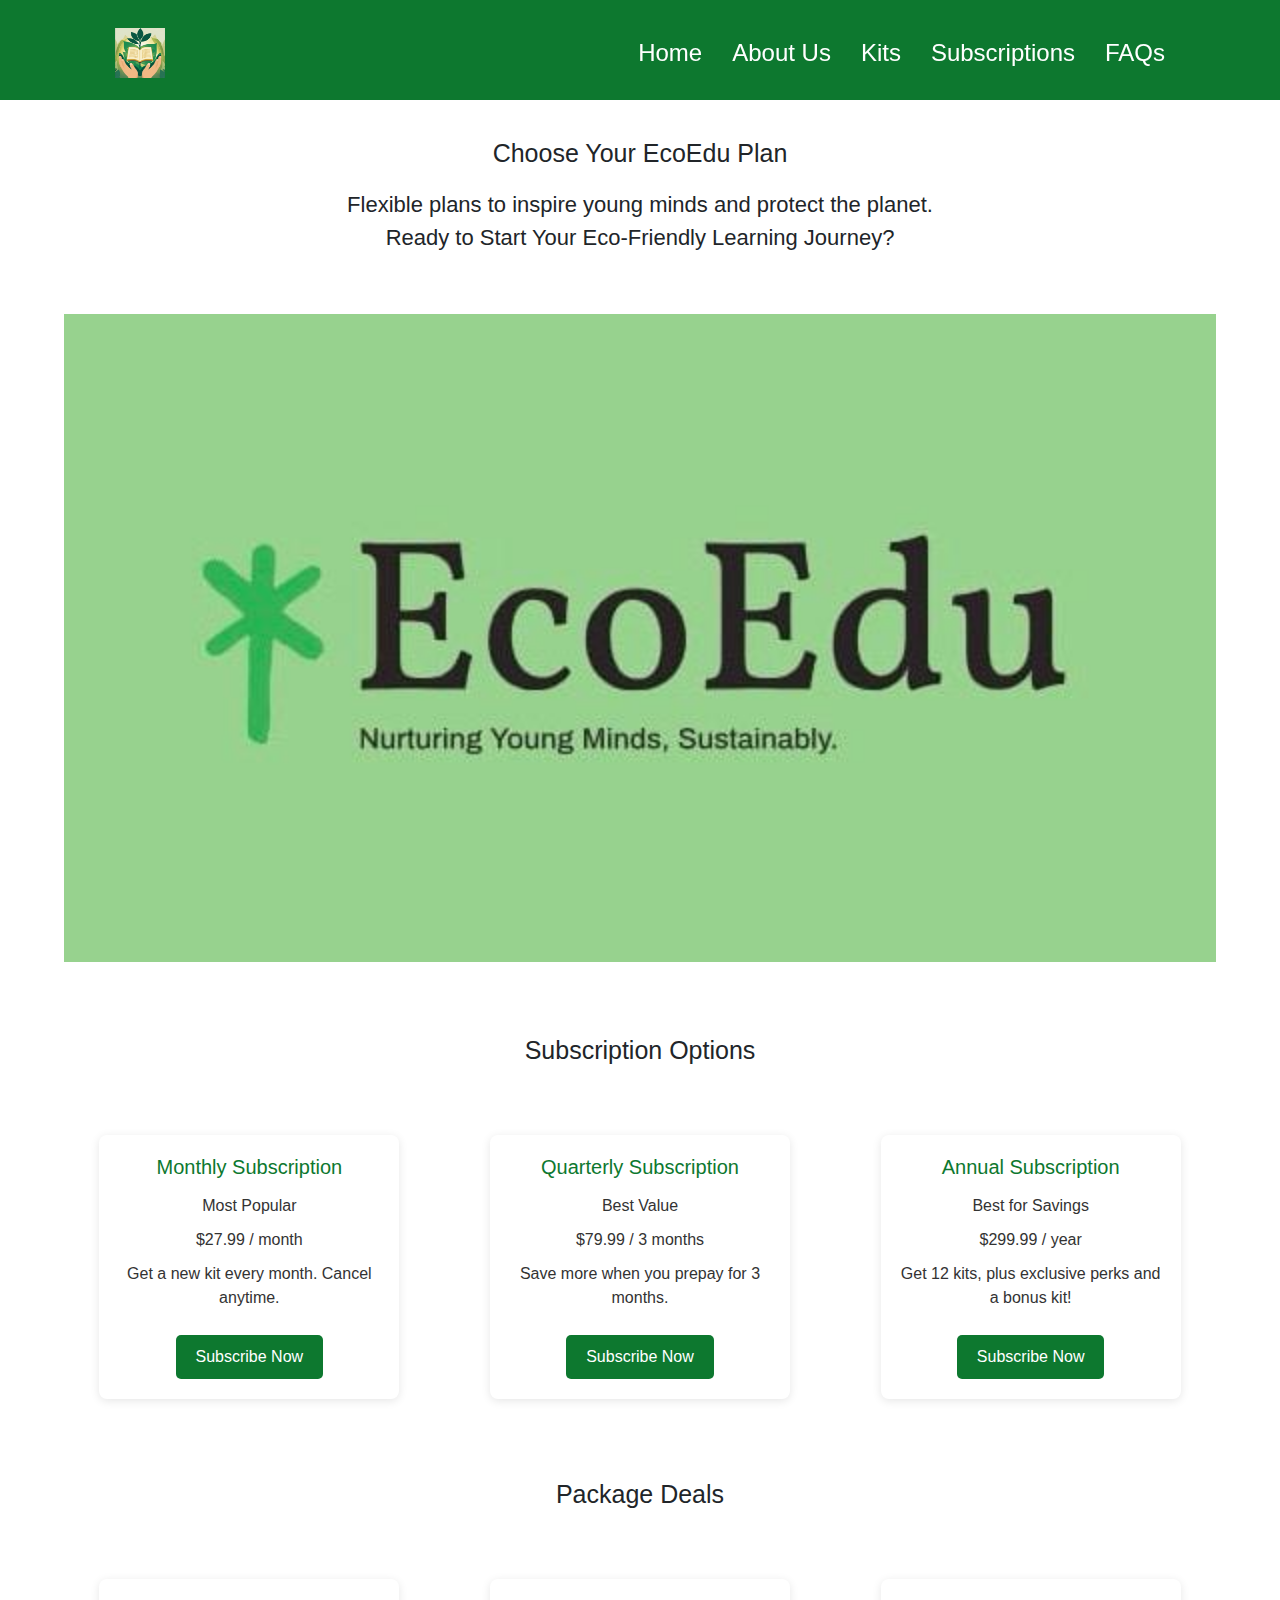
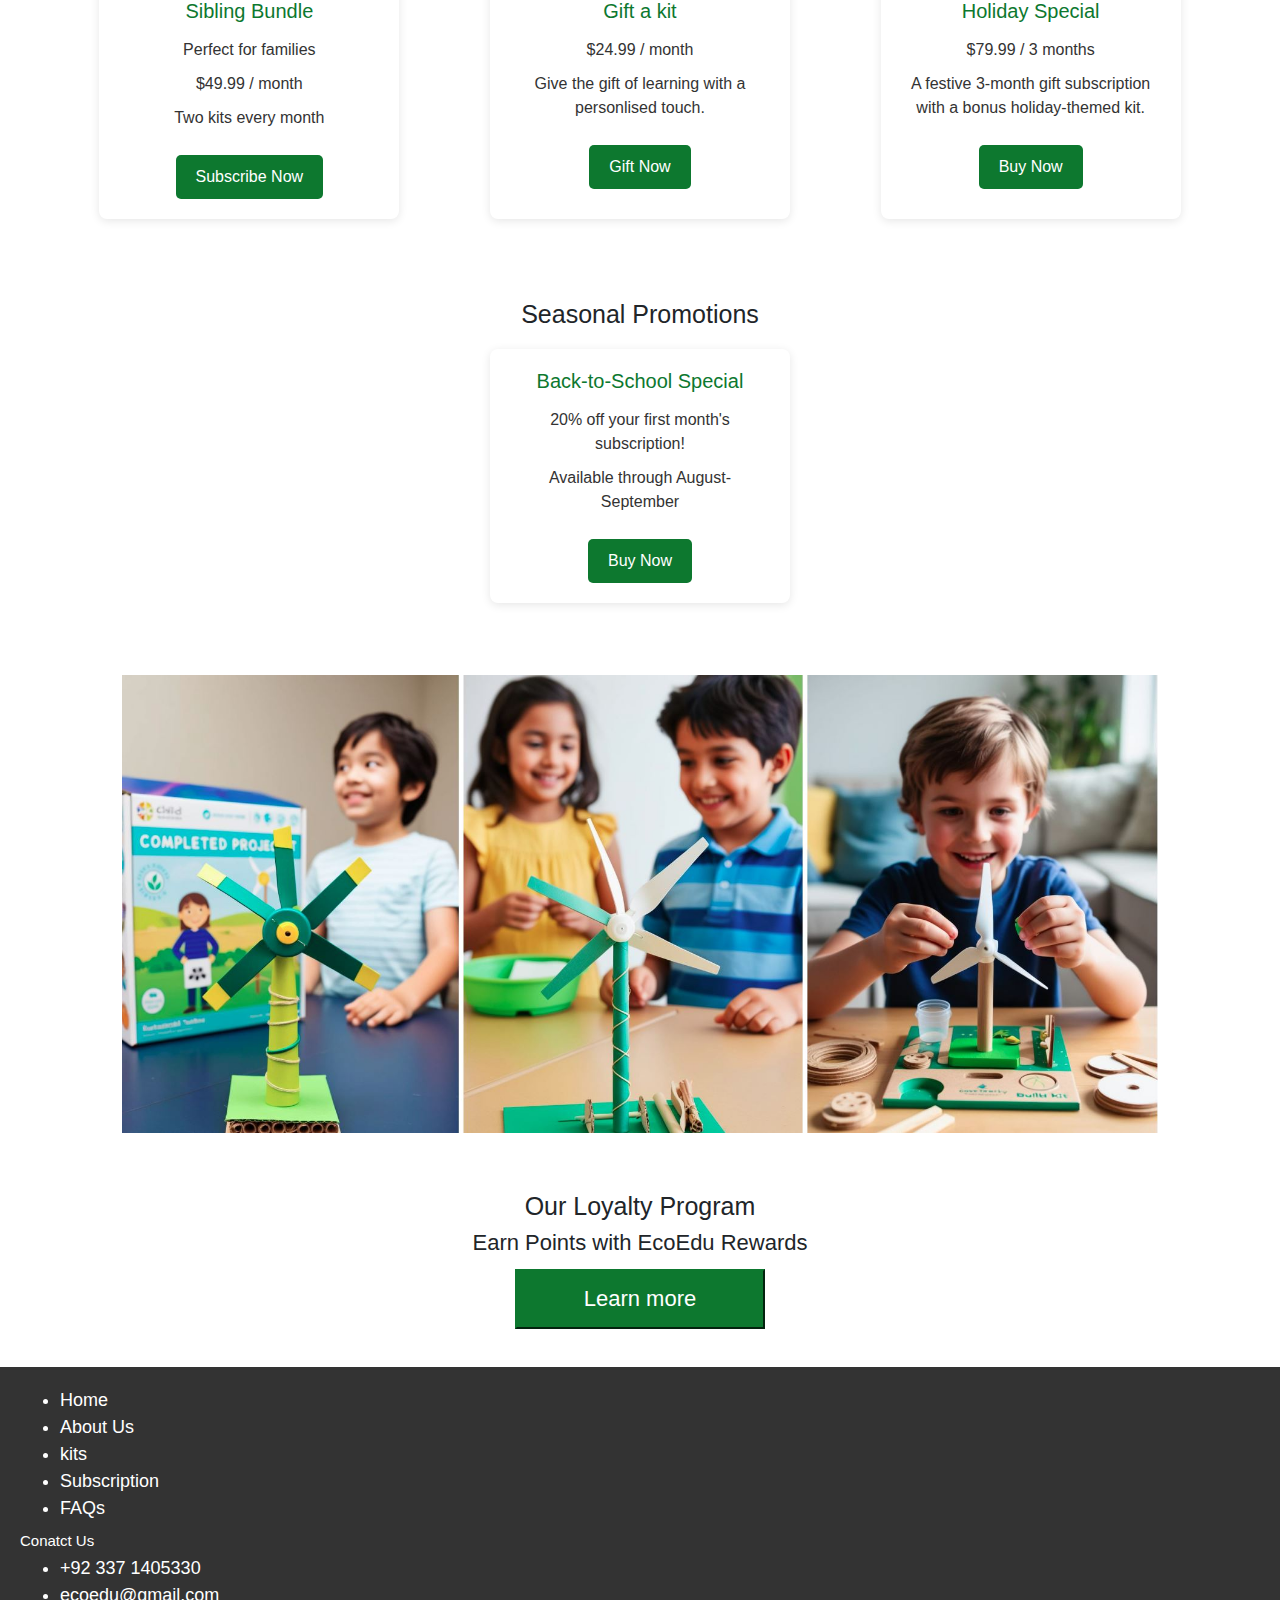
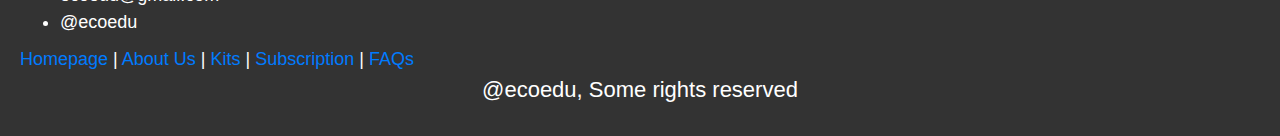
<file: subscriptions.html>
<!DOCTYPE html>
<head>
    <title>Subscriptions</title>
    <link rel="stylesheet" href="subscriptions.css">
    <link rel="stylesheet" href="https://maxcdn.bootstrapcdn.com/bootstrap/4.0.0/css/bootstrap.min.css" integrity="sha384-Gn5384xqQ1aoWXA+058RXPxPg6fy4IWvTNh0E263XmFcJlSAwiGgFAW/dAiS6JXm" crossorigin="anonymous">
</head>
<body>
    <nav class="nav">
        <div class="container">
            <div class="logo">
                <img src="logo.jpg" height="50" width="50">
            </div>
            <div id="mainListDiv" class="main_list">
                <ul class="navlinks">
                    <li><a href="index.html">Home</a></li>
                    <li><a href="about.html">About Us</a></li>
                    <li><a href="kits.html">Kits</a></li>
                    <li><a href="subscriptions.html">Subscriptions</a></li>
                    <li><a href="FAQ.html">FAQs</a></li> 
                </ul>
            </div>
            <span class="navTrigger">
                <i></i>
                <i></i>
                <i></i>
            </span>
        </div>
    </nav>
    
    <section class="home">
    </section>
    
    <div style="height: 100px; background-color: #0d782f; width: 100%;"></div>

    <div style="padding-top: 3%; padding-right: 5%; padding-left: 5%; padding-bottom: 3%;" align="center">
        <h1>Choose Your EcoEdu Plan</h1><br>
        <p style="font-size: 22px;">Flexible plans to inspire young minds and protect the planet.<br>
           Ready to Start Your Eco-Friendly Learning Journey?
        </p>
       <br>
       <img src="ecoedu.jpg" width="100%" style="padding-top: 3%; padding-bottom: 5%;"> <!--add image source-->
       <br>
       <br>
       <h1>Subscription Options</h1>
       <br>
       <!-- <table border="1" align="center" style="padding-bottom: 1%;">
           <tr>
               <th width="350" align="center">Monthly Subcription</th>
               <th width="350">Quarterly Subcription</th>
               <th width="350">Annual Subcription</th>
           </tr>
           <tr>
               <td><br>Most Popular<br><br>$27.99 / month <br>
                   Get a new kit every month.<br> Cancel anytime.<br> <br> <a href="https://docs.google.com/forms/d/e/1FAIpQLSf0wbGWr6b5laEWFyqrUSB8fXFgHy08lreaN9czMwEYZWb8ew/viewform?usp=sf_link"><button style="font-size:22px"> Subscribe Now </button></a> <br> </td>
               <td><br>Best Value<br><br> $79.99 / 3 months <br> 
                   Save more when you prepay for 3 months.<br><br><br> <a href="https://docs.google.com/forms/d/e/1FAIpQLSf0wbGWr6b5laEWFyqrUSB8fXFgHy08lreaN9czMwEYZWb8ew/viewform?usp=sf_link"><button style="font-size:22px"> Subscribe Now </button></a><br></td>
               <td><br>Best for Savings<br><br>$299.99 / year <br>
                   Get 12 kits, plus exclusive perks and a bonus kit!<br><br> <a href="https://docs.google.com/forms/d/e/1FAIpQLSf0wbGWr6b5laEWFyqrUSB8fXFgHy08lreaN9czMwEYZWb8ew/viewform?usp=sf_link"> <button style="font-size:22px"> Subscribe Now </button></a> </td>
           </tr>
       </table>
    -->


    <div class="subscription-container">
        <div class="subscription-card">
            <h3>Monthly Subscription</h3>
            <p>Most Popular</p>
            <p>$27.99 / month</p>
            <p>Get a new kit every month. Cancel anytime.</p>
            <a href="https://docs.google.com/forms/d/e/1FAIpQLSf0wbGWr6b5laEWFyqrUSB8fXFgHy08lreaN9czMwEYZWb8ew/viewform?usp=sf_link" class="btn-subscribe">Subscribe Now</a>
        </div>
        <div class="subscription-card">
            <h3>Quarterly Subscription</h3>
            <p>Best Value</p>
            <p>$79.99 / 3 months</p>
            <p>Save more when you prepay for 3 months.</p>
            <a href="https://docs.google.com/forms/d/e/1FAIpQLSf0wbGWr6b5laEWFyqrUSB8fXFgHy08lreaN9czMwEYZWb8ew/viewform?usp=sf_link" class="btn-subscribe">Subscribe Now</a>
        </div>
        <div class="subscription-card">
            <h3>Annual Subscription</h3>
            <p>Best for Savings</p>
            <p>$299.99 / year</p>
            <p>Get 12 kits, plus exclusive perks and a bonus kit!</p>
            <a href="https://docs.google.com/forms/d/e/1FAIpQLSf0wbGWr6b5laEWFyqrUSB8fXFgHy08lreaN9czMwEYZWb8ew/viewform?usp=sf_link" class="btn-subscribe">Subscribe Now</a>
        </div>
    </div>
    

       <br><br>

       <h1>Package Deals</h1>
       <br>


       <div class="subscription-container">
        <div class="subscription-card">
            <h3>Sibling Bundle</h3>
            <p>Perfect for families</p>
            <p>$49.99 / month </p>
            <p>Two kits every month</p>
            <a href="https://docs.google.com/forms/d/e/1FAIpQLSf0wbGWr6b5laEWFyqrUSB8fXFgHy08lreaN9czMwEYZWb8ew/viewform?usp=sf_link" class="btn-subscribe">Subscribe Now</a>
        </div>
        <div class="subscription-card">
            <h3>Gift a kit</h3>
            <p>$24.99 / month</p>
            <p>Give the gift of learning with a personlised touch.</p>
            <a href="https://docs.google.com/forms/d/e/1FAIpQLSf0wbGWr6b5laEWFyqrUSB8fXFgHy08lreaN9czMwEYZWb8ew/viewform?usp=sf_link" class="btn-subscribe">Gift Now</a>
        </div>
        <div class="subscription-card">
            <h3>Holiday Special</h3>
            <p>$79.99 / 3 months</p>
            <p>A festive 3-month gift subscription with a bonus holiday-themed kit.</p>
            <a href="https://docs.google.com/forms/d/e/1FAIpQLSf0wbGWr6b5laEWFyqrUSB8fXFgHy08lreaN9czMwEYZWb8ew/viewform?usp=sf_link" class="btn-subscribe">Buy Now</a>
        </div>
    </div>
    

       <br>
       
       <br>

       <h1> Seasonal Promotions </h1>
       <br>

       <div class="subscription-card">
            <h3>Back-to-School Special</h3>
            <p>20% off your first month's subscription!</p>
            <p>Available through August-September</p>
            <a href="https://docs.google.com/forms/d/e/1FAIpQLSf0wbGWr6b5laEWFyqrUSB8fXFgHy08lreaN9czMwEYZWb8ew/viewform?usp=sf_link" class="btn-subscribe">Buy Now</a>
      </div>

       <br>
       
       <img src="img5.JPG" width="100%" style="padding: 5%;">

       <h1> Our Loyalty Program </h1>
       <p>Earn Points with EcoEdu Rewards</p>
       <a href="https://www.youtube.com/watch?v=dQw4w9WgXcQ">
           <button style="font-size:22px; padding: 1%;">Learn more</button>
       </a>

    </div>

    <footer style="font-size: 18px;">
        <div class="column">
            <ul>
                <li>Home</li>
                <li>About Us</li>
                <li>kits</li>
                <li>Subscription</li>
                <li>FAQs</li>
            </ul>
        </div>
        <div class="column">
            <h4>Conatct Us</h4>
            <ul>
                <li>+92 337 1405330</li>
                <li>ecoedu@gmail.com</li>
                <li>@ecoedu</li>
            </ul>
        </div>
        <a href="index.html">Homepage </a>|
        <a href="about.html">About Us </a>|
        <a href="kits.html">Kits </a>|
        <a href="subscriptions.html">Subscription </a>|
        <a href="FAQ.html">FAQs </a>
        <p>@ecoedu, Some rights reserved</p>
    </footer>


    <!-- Jquery needed -->
    <script src="https://ajax.googleapis.com/ajax/libs/jquery/3.1.1/jquery.min.js"></script>
    <script src="js/scripts.js"></script>
    
    <!-- Function used to shrink nav bar removing paddings and adding black background -->
    <script>
        $(window).scroll(function() {
            if ($(document).scrollTop() > 50) {
                $('.nav').addClass('affix');
                console.log("OK");
            } else {
                $('.nav').removeClass('affix');
            }
        });
    </script>
</body>
</file>
<file: ecoedu.css>
@import url('https://fonts.googleapis.com/css?family=Quicksand:400,500,700');
html,
body {
    margin: 0;
    padding: 0;
    box-sizing: border-box;
    font-family: "Quicksand", sans-serif;
    font-size: 62.5%;
    font-size: 10px;
}
/*-- Inspiration taken from abdo steif -->
/* --> https://codepen.io/abdosteif/pen/bRoyMb?editors=1100*/

/*button*/
.button {
    background-color: #0d782f;
    color: white;
    padding: 10px 20px;
    font-size: 20px;
    cursor: pointer;
    text-align: center;
    border-radius: 15%;
    display: block;
    margin: auto;
    border-color: #0d782f;
    box-shadow: none;
    width: 150px;
    height: auto;
}

/* Navbar section */

.nav {
    width: 100%;
    height: 65px;
    position: fixed;
    line-height: 65px;
    text-align: center;
}

.nav div.logo {
    float: left;
    width: auto;
    height: auto;
    padding-left: 3rem;
}

.nav div.main_list {
    height: 65px;
    float: right;
}

.nav div.main_list ul {
    width: 100%;
    height: 65px;
    display: flex;
    list-style: none;
    margin: 0;
    padding: 0;
}

.nav div.main_list ul li {
    width: auto;
    height: 65px;
    padding: 0;
    padding-right: 3rem;
}

.nav div.main_list ul li a {
    text-decoration: none;
    color: #fff;
    line-height: 65px;
    font-size: 2.4rem;
}

.nav div.main_list ul li a:hover {
    color: #00E676;
}


/* Home section */

.home {
    width: 100%;
    height: 100vh;
    background-image: url("ecoedu.jpg");
    background-position: center top;
  background-size:cover;    
}

.navTrigger {
    display: none;
}

.nav {
    padding-top: 20px;
    padding-bottom: 20px;
    -webkit-transition: all 0.4s ease;
    transition: all 0.4s ease;
}


/* Media qurey section */

@media screen and (min-width: 768px) and (max-width: 1024px) {
    .container {
        margin: 0;
    }
}

@media screen and (max-width:768px) {
    .navTrigger {
        display: block;
    }
    .nav div.logo {
        margin-left: 15px;
    }
    .nav div.main_list {
        width: 100%;
        height: 0;
        overflow: hidden;
    }
    .nav div.show_list {
        height: auto;
        display: none;
    }
    .nav div.main_list ul {
        flex-direction: column;
        width: 100%;
        height: 100vh;
        right: 0;
        left: 0;
        bottom: 0;
        background-color: #215e29;
        /*same background color of navbar*/
        background-position: center top;
    }
    .nav div.main_list ul li {
        width: 100%;
        text-align: center;
    }
    .nav div.main_list ul li a {
        text-align: center;
        width: 100%;
        font-size: 3rem;
        padding: 20px;
    }
    .nav div.media_button {
        display: block;
    }
}


/* Animation */
/* Inspiration taken from Dicson https://codemyui.com/simple-hamburger-menu-x-mark-animation/ */

.navTrigger {
    cursor: pointer;
    width: 30px;
    height: 25px;
    margin: auto;
    position: absolute;
    right: 30px;
    top: 0;
    bottom: 0;
}

.navTrigger i {
    background-color: #fff;
    border-radius: 2px;
    content: '';
    display: block;
    width: 100%;
    height: 4px;
}

.navTrigger i:nth-child(1) {
    -webkit-animation: outT 0.8s backwards;
    animation: outT 0.8s backwards;
    -webkit-animation-direction: reverse;
    animation-direction: reverse;
}

.navTrigger i:nth-child(2) {
    margin: 5px 0;
    -webkit-animation: outM 0.8s backwards;
    animation: outM 0.8s backwards;
    -webkit-animation-direction: reverse;
    animation-direction: reverse;
}

.navTrigger i:nth-child(3) {
    -webkit-animation: outBtm 0.8s backwards;
    animation: outBtm 0.8s backwards;
    -webkit-animation-direction: reverse;
    animation-direction: reverse;
}

.navTrigger.active i:nth-child(1) {
    -webkit-animation: inT 0.8s forwards;
    animation: inT 0.8s forwards;
}

.navTrigger.active i:nth-child(2) {
    -webkit-animation: inM 0.8s forwards;
    animation: inM 0.8s forwards;
}

.navTrigger.active i:nth-child(3) {
    -webkit-animation: inBtm 0.8s forwards;
    animation: inBtm 0.8s forwards;
}

@-webkit-keyframes inM {
    50% {
        -webkit-transform: rotate(0deg);
    }
    100% {
        -webkit-transform: rotate(45deg);
    }
}

@keyframes inM {
    50% {
        transform: rotate(0deg);
    }
    100% {
        transform: rotate(45deg);
    }
}

@-webkit-keyframes outM {
    50% {
        -webkit-transform: rotate(0deg);
    }
    100% {
        -webkit-transform: rotate(45deg);
    }
}

@keyframes outM {
    50% {
        transform: rotate(0deg);
    }
    100% {
        transform: rotate(45deg);
    }
}

@-webkit-keyframes inT {
    0% {
        -webkit-transform: translateY(0px) rotate(0deg);
    }
    50% {
        -webkit-transform: translateY(9px) rotate(0deg);
    }
    100% {
        -webkit-transform: translateY(9px) rotate(135deg);
    }
}

@keyframes inT {
    0% {
        transform: translateY(0px) rotate(0deg);
    }
    50% {
        transform: translateY(9px) rotate(0deg);
    }
    100% {
        transform: translateY(9px) rotate(135deg);
    }
}

@-webkit-keyframes outT {
    0% {
        -webkit-transform: translateY(0px) rotate(0deg);
    }
    50% {
        -webkit-transform: translateY(9px) rotate(0deg);
    }
    100% {
        -webkit-transform: translateY(9px) rotate(135deg);
    }
}

@keyframes outT {
    0% {
        transform: translateY(0px) rotate(0deg);
    }
    50% {
        transform: translateY(9px) rotate(0deg);
    }
    100% {
        transform: translateY(9px) rotate(135deg);
    }
}

@-webkit-keyframes inBtm {
    0% {
        -webkit-transform: translateY(0px) rotate(0deg);
    }
    50% {
        -webkit-transform: translateY(-9px) rotate(0deg);
    }
    100% {
        -webkit-transform: translateY(-9px) rotate(135deg);
    }
}

@keyframes inBtm {
    0% {
        transform: translateY(0px) rotate(0deg);
    }
    50% {
        transform: translateY(-9px) rotate(0deg);
    }
    100% {
        transform: translateY(-9px) rotate(135deg);
    }
}

@-webkit-keyframes outBtm {
    0% {
        -webkit-transform: translateY(0px) rotate(0deg);
    }
    50% {
        -webkit-transform: translateY(-9px) rotate(0deg);
    }
    100% {
        -webkit-transform: translateY(-9px) rotate(135deg);
    }
}

@keyframes outBtm {
    0% {
        transform: translateY(0px) rotate(0deg);
    }
    50% {
        transform: translateY(-9px) rotate(0deg);
    }
    100% {
        transform: translateY(-9px) rotate(135deg);
    }
}

.affix {
    padding: 0;
    background-color: #0d782f;
}



.myH2 {
  text-align:center;
  font-size: 4rem;
}
.myP {
  text-align: justify;
  padding-left:15%;
  padding-right:15%;
  font-size: 20px;
}
@media all and (max-width:700px){
  .myP {
    padding:2%;
  }
}

p {
    text-align: center;
    font-size: 20px;
}
h1 {
    text-align: center;
    font-size: 40px;
}

.center {
    display: block;
    margin-left: auto;
    margin-right: auto;
    width: 50%;

}


.footer {
    display: flex;
    float: left;
    margin-left: 0%;
    justify-content: space-around;
    width: 100%;
    background-color: #333;
    color: #fff;
    padding: 20px;
    text-align: center;
}

/*
.column {
    width: 30%;
}*/
</file>
<file: about.css>
@import url('https://fonts.googleapis.com/css?family=Quicksand:400,500,700');
html,
body {
    margin: 0;
    padding: 0;
    box-sizing: border-box;
    font-family: "Quicksand", sans-serif;
    font-size: 62.5%;
    font-size: 10px;
}
/*-- Inspiration taken from abdo steif -->
/* --> https://codepen.io/abdosteif/pen/bRoyMb?editors=1100*/

/* Navbar section */

.nav {
    width: 100%;
    height: 65px;
    position: fixed;
    line-height: 65px;
    text-align: center;
}

.nav div.logo {
    float: left;
    width: auto;
    height: auto;
    padding-left: 3rem;
}

.nav div.main_list {
    height: 65px;
    float: right;
}

.nav div.main_list ul {
    width: 100%;
    height: 65px;
    display: flex;
    list-style: none;
    margin: 0;
    padding: 0;
}

.nav div.main_list ul li {
    width: auto;
    height: 65px;
    padding: 0;
    padding-right: 3rem;
}

.nav div.main_list ul li a {
    text-decoration: none;
    color: white;
    line-height: 65px;
    font-size: 2.4rem;
}

.nav div.main_list ul li a:hover {
    color: #00E676;
}


/* Home section */


.navTrigger {
    display: none;
}

.nav {
    padding-top: 20px;
    padding-bottom: 20px;
    -webkit-transition: all 0.4s ease;
    transition: all 0.4s ease;
}


/* Media qurey section */

@media screen and (min-width: 768px) and (max-width: 1024px) {
    .container {
        margin: 0;
    }
}

@media screen and (max-width:768px) {
    .navTrigger {
        display: block;
    }
    .nav div.logo {
        margin-left: 15px;
    }
    .nav div.main_list {
        width: 100%;
        height: 0;
        overflow: hidden;
    }
    .nav div.show_list {
        height: auto;
        display: none;
    }
    .nav div.main_list ul {
        flex-direction: column;
        width: 100%;
        height: 100vh;
        right: 0;
        left: 0;
        bottom: 0;
        background-color: grey;
        /*same background color of navbar*/
        background-position: center top;
    }
    .nav div.main_list ul li {
        width: 100%;
        text-align: center;
    }
    .nav div.main_list ul li a {
        text-align: center;
        width: 100%;
        font-size: 3rem;
        padding: 20px;
    }
    .nav div.media_button {
        display: block;
    }
}


/* Animation */
/* Inspiration taken from Dicson https://codemyui.com/simple-hamburger-menu-x-mark-animation/ */

.navTrigger {
    cursor: pointer;
    width: 30px;
    height: 25px;
    margin: auto;
    position: absolute;
    right: 30px;
    top: 0;
    bottom: 0;
}

.navTrigger i {
    background-color: black;
    border-radius: 2px;
    content: '';
    display: block;
    width: 100%;
    height: 4px;
}

.navTrigger i:nth-child(1) {
    -webkit-animation: outT 0.8s backwards;
    animation: outT 0.8s backwards;
    -webkit-animation-direction: reverse;
    animation-direction: reverse;
}

.navTrigger i:nth-child(2) {
    margin: 5px 0;
    -webkit-animation: outM 0.8s backwards;
    animation: outM 0.8s backwards;
    -webkit-animation-direction: reverse;
    animation-direction: reverse;
}

.navTrigger i:nth-child(3) {
    -webkit-animation: outBtm 0.8s backwards;
    animation: outBtm 0.8s backwards;
    -webkit-animation-direction: reverse;
    animation-direction: reverse;
}

.navTrigger.active i:nth-child(1) {
    -webkit-animation: inT 0.8s forwards;
    animation: inT 0.8s forwards;
}

.navTrigger.active i:nth-child(2) {
    -webkit-animation: inM 0.8s forwards;
    animation: inM 0.8s forwards;
}

.navTrigger.active i:nth-child(3) {
    -webkit-animation: inBtm 0.8s forwards;
    animation: inBtm 0.8s forwards;
}

@-webkit-keyframes inM {
    50% {
        -webkit-transform: rotate(0deg);
    }
    100% {
        -webkit-transform: rotate(45deg);
    }
}

@keyframes inM {
    50% {
        transform: rotate(0deg);
    }
    100% {
        transform: rotate(45deg);
    }
}

@-webkit-keyframes outM {
    50% {
        -webkit-transform: rotate(0deg);
    }
    100% {
        -webkit-transform: rotate(45deg);
    }
}

@keyframes outM {
    50% {
        transform: rotate(0deg);
    }
    100% {
        transform: rotate(45deg);
    }
}

@-webkit-keyframes inT {
    0% {
        -webkit-transform: translateY(0px) rotate(0deg);
    }
    50% {
        -webkit-transform: translateY(9px) rotate(0deg);
    }
    100% {
        -webkit-transform: translateY(9px) rotate(135deg);
    }
}

@keyframes inT {
    0% {
        transform: translateY(0px) rotate(0deg);
    }
    50% {
        transform: translateY(9px) rotate(0deg);
    }
    100% {
        transform: translateY(9px) rotate(135deg);
    }
}

@-webkit-keyframes outT {
    0% {
        -webkit-transform: translateY(0px) rotate(0deg);
    }
    50% {
        -webkit-transform: translateY(9px) rotate(0deg);
    }
    100% {
        -webkit-transform: translateY(9px) rotate(135deg);
    }
}

@keyframes outT {
    0% {
        transform: translateY(0px) rotate(0deg);
    }
    50% {
        transform: translateY(9px) rotate(0deg);
    }
    100% {
        transform: translateY(9px) rotate(135deg);
    }
}

@-webkit-keyframes inBtm {
    0% {
        -webkit-transform: translateY(0px) rotate(0deg);
    }
    50% {
        -webkit-transform: translateY(-9px) rotate(0deg);
    }
    100% {
        -webkit-transform: translateY(-9px) rotate(135deg);
    }
}

@keyframes inBtm {
    0% {
        transform: translateY(0px) rotate(0deg);
    }
    50% {
        transform: translateY(-9px) rotate(0deg);
    }
    100% {
        transform: translateY(-9px) rotate(135deg);
    }
}

@-webkit-keyframes outBtm {
    0% {
        -webkit-transform: translateY(0px) rotate(0deg);
    }
    50% {
        -webkit-transform: translateY(-9px) rotate(0deg);
    }
    100% {
        -webkit-transform: translateY(-9px) rotate(135deg);
    }
}

@keyframes outBtm {
    0% {
        transform: translateY(0px) rotate(0deg);
    }
    50% {
        transform: translateY(-9px) rotate(0deg);
    }
    100% {
        transform: translateY(-9px) rotate(135deg);
    }
}

.affix {
    padding: 0;
    background-color: #0d782f;
}



.myH2 {
  text-align:center;
  font-size: 4rem;
}
.myP {
  text-align: justify;
  padding-left:15%;
  padding-right:15%;
  font-size: 20px;
}
@media all and (max-width:700px){
  .myP {
    padding:2%;
  }
}

p {
    text-align: center;
    font-size: 20px;
}
h1 {
    text-align: center;
    font-size: 40px;
}

.center {
    display: block;
    margin-left: auto;
    margin-right: auto;
    width: 50%;

}

footer {
    display: flex;
    justify-content: space-around;
    background-color: #333;
    color: #fff;
    padding: 20px;
}

.column {
    width: 30%;
}

.about-us-section {
    background-color: #f9f9f9;
    padding: 50px 0;
}

.about-container {
    display: flex;
    flex-direction: column;
    align-items: center;
    gap: 20px;
    max-width: 800px;
    margin: 0 auto;
    text-align: center;
}

.about-box {
    background-color: #ffffff;
    padding: 20px;
    border-radius: 8px;
    box-shadow: 0 2px 10px rgba(0, 0, 0, 0.1);
    width: 100%;
}

.about-box h2 {
    font-size: 2.4rem;
    color: #0d782f;
    margin-bottom: 15px;
}

.about-box p {
    font-size: 1.8rem;
    color: #333;
    line-height: 1.6;
}

.team-section {
    text-align: center;
    padding: 50px 20px;
    background-color: #f4f4f4;
}

.team-section h2 {
    font-size: 36px;
    margin-bottom: 40px;
}

.team-container {
    display: flex;
    justify-content: space-around;
    flex-wrap: wrap;
}

.team-member {
    background-color: #ffffff;
    padding: 20px;
    margin: 10px;
    border-radius: 10px;
    box-shadow: 0 4px 8px rgba(0, 0, 0, 0.1);
    text-align: center;
    width: 200px;
}

.team-member img {
    border-radius: 50%;
    width: 120px;
    height: 120px;
    object-fit: cover;
    margin-bottom: 15px;
}

.team-member h3 {
    font-size: 22px;
    margin: 10px 0;
}

.team-member p {
    font-size: 18px;
    color: #666666;
}
</file>
<file: FAQ.css>
@import url('https://fonts.googleapis.com/css?family=Quicksand:400,500,700');
html,
body {
    margin: 0;
    padding: 0;
    box-sizing: border-box;
    font-family: "Quicksand", sans-serif;
    font-size: 62.5%;
    font-size: 10px;
}
/*-- Inspiration taken from abdo steif -->
/* --> https://codepen.io/abdosteif/pen/bRoyMb?editors=1100*/

/* Navbar section */

.nav {
    width: 100%;
    height: 65px;
    position: fixed;
    line-height: 65px;
    text-align: center;
}

.nav div.logo {
    float: left;
    width: auto;
    height: auto;
    padding-left: 3rem;
}

.nav div.main_list {
    height: 65px;
    float: right;
}

.nav div.main_list ul {
    width: 100%;
    height: 65px;
    display: flex;
    list-style: none;
    margin: 0;
    padding: 0;
}

.nav div.main_list ul li {
    width: auto;
    height: 65px;
    padding: 0;
    padding-right: 3rem;
}

.nav div.main_list ul li a {
    text-decoration: none;
    color: white;
    line-height: 65px;
    font-size: 2.4rem;
}

.nav div.main_list ul li a:hover {
    color: #00E676;
}


/* Home section 

.home {
    width: 100%;
    height: 100vh;
    background-image: url(https://images.unsplash.com/photo-1498550744921-75f79806b8a7?ixlib=rb-0.3.5&ixid=eyJhcHBfaWQiOjEyMDd9&s=b0f6908fa5e81286213c7211276e6b3d&auto=format&fit=crop&w=1500&q=80);
    background-position: center top;
  background-size:cover;
}*/

.navTrigger {
    display: none;
}

.nav {
    padding-top: 20px;
    padding-bottom: 20px;
    -webkit-transition: all 0.4s ease;
    transition: all 0.4s ease;
}


/* Media qurey section */

@media screen and (min-width: 768px) and (max-width: 1024px) {
    .container {
        margin: 0;
    }
}

@media screen and (max-width:768px) {
    .navTrigger {
        display: block;
    }
    .nav div.logo {
        margin-left: 15px;
    }
    .nav div.main_list {
        width: 100%;
        height: 0;
        overflow: hidden;
    }
    .nav div.show_list {
        height: auto;
        display: none;
    }
    .nav div.main_list ul {
        flex-direction: column;
        width: 100%;
        height: 100vh;
        right: 0;
        left: 0;
        bottom: 0;
        background-color: #111;
        /*same background color of navbar*/
        background-position: center top;
    }
    .nav div.main_list ul li {
        width: 100%;
        text-align: center;
    }
    .nav div.main_list ul li a {
        text-align: center;
        width: 100%;
        font-size: 3rem;
        padding: 20px;
    }
    .nav div.media_button {
        display: block;
    }
}


/* Animation */
/* Inspiration taken from Dicson https://codemyui.com/simple-hamburger-menu-x-mark-animation/ */

.navTrigger {
    cursor: pointer;
    width: 30px;
    height: 25px;
    margin: auto;
    position: absolute;
    right: 30px;
    top: 0;
    bottom: 0;
}

.navTrigger i {
    background-color: #000000;
    border-radius: 2px;
    content: '';
    display: block;
    width: 100%;
    height: 4px;
}

.navTrigger i:nth-child(1) {
    -webkit-animation: outT 0.8s backwards;
    animation: outT 0.8s backwards;
    -webkit-animation-direction: reverse;
    animation-direction: reverse;
}

.navTrigger i:nth-child(2) {
    margin: 5px 0;
    -webkit-animation: outM 0.8s backwards;
    animation: outM 0.8s backwards;
    -webkit-animation-direction: reverse;
    animation-direction: reverse;
}

.navTrigger i:nth-child(3) {
    -webkit-animation: outBtm 0.8s backwards;
    animation: outBtm 0.8s backwards;
    -webkit-animation-direction: reverse;
    animation-direction: reverse;
}

.navTrigger.active i:nth-child(1) {
    -webkit-animation: inT 0.8s forwards;
    animation: inT 0.8s forwards;
}

.navTrigger.active i:nth-child(2) {
    -webkit-animation: inM 0.8s forwards;
    animation: inM 0.8s forwards;
}

.navTrigger.active i:nth-child(3) {
    -webkit-animation: inBtm 0.8s forwards;
    animation: inBtm 0.8s forwards;
}

@-webkit-keyframes inM {
    50% {
        -webkit-transform: rotate(0deg);
    }
    100% {
        -webkit-transform: rotate(45deg);
    }
}

@keyframes inM {
    50% {
        transform: rotate(0deg);
    }
    100% {
        transform: rotate(45deg);
    }
}

@-webkit-keyframes outM {
    50% {
        -webkit-transform: rotate(0deg);
    }
    100% {
        -webkit-transform: rotate(45deg);
    }
}

@keyframes outM {
    50% {
        transform: rotate(0deg);
    }
    100% {
        transform: rotate(45deg);
    }
}

@-webkit-keyframes inT {
    0% {
        -webkit-transform: translateY(0px) rotate(0deg);
    }
    50% {
        -webkit-transform: translateY(9px) rotate(0deg);
    }
    100% {
        -webkit-transform: translateY(9px) rotate(135deg);
    }
}

@keyframes inT {
    0% {
        transform: translateY(0px) rotate(0deg);
    }
    50% {
        transform: translateY(9px) rotate(0deg);
    }
    100% {
        transform: translateY(9px) rotate(135deg);
    }
}

@-webkit-keyframes outT {
    0% {
        -webkit-transform: translateY(0px) rotate(0deg);
    }
    50% {
        -webkit-transform: translateY(9px) rotate(0deg);
    }
    100% {
        -webkit-transform: translateY(9px) rotate(135deg);
    }
}

@keyframes outT {
    0% {
        transform: translateY(0px) rotate(0deg);
    }
    50% {
        transform: translateY(9px) rotate(0deg);
    }
    100% {
        transform: translateY(9px) rotate(135deg);
    }
}

@-webkit-keyframes inBtm {
    0% {
        -webkit-transform: translateY(0px) rotate(0deg);
    }
    50% {
        -webkit-transform: translateY(-9px) rotate(0deg);
    }
    100% {
        -webkit-transform: translateY(-9px) rotate(135deg);
    }
}

@keyframes inBtm {
    0% {
        transform: translateY(0px) rotate(0deg);
    }
    50% {
        transform: translateY(-9px) rotate(0deg);
    }
    100% {
        transform: translateY(-9px) rotate(135deg);
    }
}

@-webkit-keyframes outBtm {
    0% {
        -webkit-transform: translateY(0px) rotate(0deg);
    }
    50% {
        -webkit-transform: translateY(-9px) rotate(0deg);
    }
    100% {
        -webkit-transform: translateY(-9px) rotate(135deg);
    }
}

@keyframes outBtm {
    0% {
        transform: translateY(0px) rotate(0deg);
    }
    50% {
        transform: translateY(-9px) rotate(0deg);
    }
    100% {
        transform: translateY(-9px) rotate(135deg);
    }
}

.affix {
    padding: 0;
    background-color: #0d782f;
}



.myH2 {
  text-align:center;
  font-size: 4rem;
}
.myP {
  text-align: justify;
  padding-left:15%;
  padding-right:15%;
  font-size: 20px;
}
@media all and (max-width:700px){
  .myP {
    padding:2%;
  }
}

p {
    text-align: center;
    font-size: 20px;
}
h1 {
    text-align: center;
    font-size: 40px;
}

.center {
    display: block;
    margin-left: auto;
    margin-right: auto;
    width: 50%;

}


footer {
    display: flex;
    justify-content: space-around;
    background-color: #333;
    color: #fff;
    padding: 20px;
}

.column {
    width: 30%;
}
</file>
<file: kits.css>
@import url('https://fonts.googleapis.com/css?family=Quicksand:400,500,700');
html,
body {
    margin: 0;
    padding: 0;
    box-sizing: border-box;
    font-family: "Quicksand", sans-serif;
    font-size: 62.5%;
    font-size: 10px;
}
/*-- Inspiration taken from abdo steif -->
/* --> https://codepen.io/abdosteif/pen/bRoyMb?editors=1100*/

/* Navbar section */

.nav {
    width: 100%;
    height: 65px;
    position: fixed;
    line-height: 65px;
    text-align: center;
}

.nav div.logo {
    float: left;
    width: auto;
    height: auto;
    padding-left: 3rem;
}

.nav div.main_list {
    height: 65px;
    float: right;
}

.nav div.main_list ul {
    width: 100%;
    height: 65px;
    display: flex;
    list-style: none;
    margin: 0;
    padding: 0;
}

.nav div.main_list ul li {
    width: auto;
    height: 65px;
    padding: 0;
    padding-right: 3rem;
}

.nav div.main_list ul li a {
    text-decoration: none;
    color: white;
    line-height: 65px;
    font-size: 2.4rem;
}

.nav div.main_list ul li a:hover {
    color: #00E676;
}


/* Home section 

.home {
    width: 100%;
    height: 100vh;
    background-image: url(https://images.unsplash.com/photo-1498550744921-75f79806b8a7?ixlib=rb-0.3.5&ixid=eyJhcHBfaWQiOjEyMDd9&s=b0f6908fa5e81286213c7211276e6b3d&auto=format&fit=crop&w=1500&q=80);
    background-position: center top;
  background-size:cover;
}*/

.navTrigger {
    display: none;
}

.nav {
    padding-top: 20px;
    padding-bottom: 20px;
    -webkit-transition: all 0.4s ease;
    transition: all 0.4s ease;
}


/* Media qurey section */

@media screen and (min-width: 768px) and (max-width: 1024px) {
    .container {
        margin: 0;
    }
}

@media screen and (max-width:768px) {
    .navTrigger {
        display: block;
    }
    .nav div.logo {
        margin-left: 15px;
    }
    .nav div.main_list {
        width: 100%;
        height: 0;
        overflow: hidden;
    }
    .nav div.show_list {
        height: auto;
        display: none;
    }
    .nav div.main_list ul {
        flex-direction: column;
        width: 100%;
        height: 100vh;
        right: 0;
        left: 0;
        bottom: 0;
        background-color: #111;
        /*same background color of navbar*/
        background-position: center top;
    }
    .nav div.main_list ul li {
        width: 100%;
        text-align: center;
    }
    .nav div.main_list ul li a {
        text-align: center;
        width: 100%;
        font-size: 3rem;
        padding: 20px;
    }
    .nav div.media_button {
        display: block;
    }
}

/* Animation */
/* Inspiration taken from Dicson https://codemyui.com/simple-hamburger-menu-x-mark-animation/ */

.navTrigger {
    cursor: pointer;
    width: 30px;
    height: 25px;
    margin: auto;
    position: absolute;
    right: 30px;
    top: 0;
    bottom: 0;
}

.navTrigger i {
    background-color: #000000;
    border-radius: 2px;
    content: '';
    display: block;
    width: 100%;
    height: 4px;
}

.navTrigger i:nth-child(1) {
    -webkit-animation: outT 0.8s backwards;
    animation: outT 0.8s backwards;
    -webkit-animation-direction: reverse;
    animation-direction: reverse;
}

.navTrigger i:nth-child(2) {
    margin: 5px 0;
    -webkit-animation: outM 0.8s backwards;
    animation: outM 0.8s backwards;
    -webkit-animation-direction: reverse;
    animation-direction: reverse;
}

.navTrigger i:nth-child(3) {
    -webkit-animation: outBtm 0.8s backwards;
    animation: outBtm 0.8s backwards;
    -webkit-animation-direction: reverse;
    animation-direction: reverse;
}

.navTrigger.active i:nth-child(1) {
    -webkit-animation: inT 0.8s forwards;
    animation: inT 0.8s forwards;
}

.navTrigger.active i:nth-child(2) {
    -webkit-animation: inM 0.8s forwards;
    animation: inM 0.8s forwards;
}

.navTrigger.active i:nth-child(3) {
    -webkit-animation: inBtm 0.8s forwards;
    animation: inBtm 0.8s forwards;
}

@-webkit-keyframes inM {
    50% {
        -webkit-transform: rotate(0deg);
    }
    100% {
        -webkit-transform: rotate(45deg);
    }
}

@keyframes inM {
    50% {
        transform: rotate(0deg);
    }
    100% {
        transform: rotate(45deg);
    }
}

@-webkit-keyframes outM {
    50% {
        -webkit-transform: rotate(0deg);
    }
    100% {
        -webkit-transform: rotate(45deg);
    }
}

@keyframes outM {
    50% {
        transform: rotate(0deg);
    }
    100% {
        transform: rotate(45deg);
    }
}

@-webkit-keyframes inT {
    0% {
        -webkit-transform: translateY(0px) rotate(0deg);
    }
    50% {
        -webkit-transform: translateY(9px) rotate(0deg);
    }
    100% {
        -webkit-transform: translateY(9px) rotate(135deg);
    }
}

@keyframes inT {
    0% {
        transform: translateY(0px) rotate(0deg);
    }
    50% {
        transform: translateY(9px) rotate(0deg);
    }
    100% {
        transform: translateY(9px) rotate(135deg);
    }
}

@-webkit-keyframes outT {
    0% {
        -webkit-transform: translateY(0px) rotate(0deg);
    }
    50% {
        -webkit-transform: translateY(9px) rotate(0deg);
    }
    100% {
        -webkit-transform: translateY(9px) rotate(135deg);
    }
}

@keyframes outT {
    0% {
        transform: translateY(0px) rotate(0deg);
    }
    50% {
        transform: translateY(9px) rotate(0deg);
    }
    100% {
        transform: translateY(9px) rotate(135deg);
    }
}

@-webkit-keyframes inBtm {
    0% {
        -webkit-transform: translateY(0px) rotate(0deg);
    }
    50% {
        -webkit-transform: translateY(-9px) rotate(0deg);
    }
    100% {
        -webkit-transform: translateY(-9px) rotate(135deg);
    }
}

@keyframes inBtm {
    0% {
        transform: translateY(0px) rotate(0deg);
    }
    50% {
        transform: translateY(-9px) rotate(0deg);
    }
    100% {
        transform: translateY(-9px) rotate(135deg);
    }
}

@-webkit-keyframes outBtm {
    0% {
        -webkit-transform: translateY(0px) rotate(0deg);
    }
    50% {
        -webkit-transform: translateY(-9px) rotate(0deg);
    }
    100% {
        -webkit-transform: translateY(-9px) rotate(135deg);
    }
}

@keyframes outBtm {
    0% {
        transform: translateY(0px) rotate(0deg);
    }
    50% {
        transform: translateY(-9px) rotate(0deg);
    }
    100% {
        transform: translateY(-9px) rotate(135deg);
    }
}

.affix {
    padding: 0;
    background-color: #0d782f;
}



.myH2 {
  text-align:center;
  font-size: 4rem;
}
.myP {
  text-align: justify;
  padding-left:15%;
  padding-right:15%;
  font-size: 20px;
}
@media all and (max-width:700px){
  .myP {
    padding:2%;
  }
}

p {
    text-align: center;
    font-size: 20px;
}
h1 {
    text-align: center;
    font-size: 40px;
}

.center {
    display: block;
    margin-left: auto;
    margin-right: auto;
    width: 50%;

}


.footer {
    display: flex;
    float: left;
    margin-left: 0%;
    justify-content: space-around;
    width: 100%;
    background-color: #333;
    color: #fff;
    padding: 20px;
    text-align: center;
}

/*
.column {
    width: 30%;
}*/
</file>
<file: subscriptions.css>
@import url('https://fonts.googleapis.com/css?family=Quicksand:400,500,700');
html,
body {
    margin: 0;
    padding: 0;
    box-sizing: border-box;
    font-family: "Quicksand", sans-serif;
    font-size: 62.5%;
    font-size: 10px;
}
/*-- Inspiration taken from abdo steif -->
/* --> https://codepen.io/abdosteif/pen/bRoyMb?editors=1100*/

/* Navbar section */

.nav {
    width: 100%;
    height: 65px;
    position: fixed;
    line-height: 65px;
    text-align: center;
}

.nav div.logo {
    float: left;
    width: auto;
    height: auto;
    padding-left: 3rem;
}

.nav div.main_list {
    height: 65px;
    float: right;
}

.nav div.main_list ul {
    width: 100%;
    height: 65px;
    display: flex;
    list-style: none;
    margin: 0;
    padding: 0;
}

.nav div.main_list ul li {
    width: auto;
    height: 65px;
    padding: 0;
    padding-right: 3rem;
}

.nav div.main_list ul li a {
    text-decoration: none;
    color: white;
    line-height: 65px;
    font-size: 2.4rem;
}

.nav div.main_list ul li a:hover {
    color: #00E676;
}


/* Home section 

.home {
    width: 100%;
    height: 100vh;
    background-image: url(https://images.unsplash.com/photo-1498550744921-75f79806b8a7?ixlib=rb-0.3.5&ixid=eyJhcHBfaWQiOjEyMDd9&s=b0f6908fa5e81286213c7211276e6b3d&auto=format&fit=crop&w=1500&q=80);
    background-position: center top;
  background-size:cover;
}*/

.navTrigger {
    display: none;
}

.nav {
    padding-top: 20px;
    padding-bottom: 20px;
    -webkit-transition: all 0.4s ease;
    transition: all 0.4s ease;
}


/* Media qurey section */

@media screen and (min-width: 768px) and (max-width: 1024px) {
    .container {
        margin: 0;
    }
}

@media screen and (max-width:768px) {
    .navTrigger {
        display: block;
    }
    .nav div.logo {
        margin-left: 15px;
    }
    .nav div.main_list {
        width: 100%;
        height: 0;
        overflow: hidden;
    }
    .nav div.show_list {
        height: auto;
        display: none;
    }
    .nav div.main_list ul {
        flex-direction: column;
        width: 100%;
        height: 100vh;
        right: 0;
        left: 0;
        bottom: 0;
        background-color: #111;
        /*same background color of navbar*/
        background-position: center top;
    }
    .nav div.main_list ul li {
        width: 100%;
        text-align: center;
    }
    .nav div.main_list ul li a {
        text-align: center;
        width: 100%;
        font-size: 3rem;
        padding: 20px;
    }
    .nav div.media_button {
        display: block;
    }
}


/* Animation */
/* Inspiration taken from Dicson https://codemyui.com/simple-hamburger-menu-x-mark-animation/ */

.navTrigger {
    cursor: pointer;
    width: 30px;
    height: 25px;
    margin: auto;
    position: absolute;
    right: 30px;
    top: 0;
    bottom: 0;
}

.navTrigger i {
    background-color: #000000;
    border-radius: 2px;
    content: '';
    display: block;
    width: 100%;
    height: 4px;
}

.navTrigger i:nth-child(1) {
    -webkit-animation: outT 0.8s backwards;
    animation: outT 0.8s backwards;
    -webkit-animation-direction: reverse;
    animation-direction: reverse;
}

.navTrigger i:nth-child(2) {
    margin: 5px 0;
    -webkit-animation: outM 0.8s backwards;
    animation: outM 0.8s backwards;
    -webkit-animation-direction: reverse;
    animation-direction: reverse;
}

.navTrigger i:nth-child(3) {
    -webkit-animation: outBtm 0.8s backwards;
    animation: outBtm 0.8s backwards;
    -webkit-animation-direction: reverse;
    animation-direction: reverse;
}

.navTrigger.active i:nth-child(1) {
    -webkit-animation: inT 0.8s forwards;
    animation: inT 0.8s forwards;
}

.navTrigger.active i:nth-child(2) {
    -webkit-animation: inM 0.8s forwards;
    animation: inM 0.8s forwards;
}

.navTrigger.active i:nth-child(3) {
    -webkit-animation: inBtm 0.8s forwards;
    animation: inBtm 0.8s forwards;
}

@-webkit-keyframes inM {
    50% {
        -webkit-transform: rotate(0deg);
    }
    100% {
        -webkit-transform: rotate(45deg);
    }
}

@keyframes inM {
    50% {
        transform: rotate(0deg);
    }
    100% {
        transform: rotate(45deg);
    }
}

@-webkit-keyframes outM {
    50% {
        -webkit-transform: rotate(0deg);
    }
    100% {
        -webkit-transform: rotate(45deg);
    }
}

@keyframes outM {
    50% {
        transform: rotate(0deg);
    }
    100% {
        transform: rotate(45deg);
    }
}

@-webkit-keyframes inT {
    0% {
        -webkit-transform: translateY(0px) rotate(0deg);
    }
    50% {
        -webkit-transform: translateY(9px) rotate(0deg);
    }
    100% {
        -webkit-transform: translateY(9px) rotate(135deg);
    }
}

@keyframes inT {
    0% {
        transform: translateY(0px) rotate(0deg);
    }
    50% {
        transform: translateY(9px) rotate(0deg);
    }
    100% {
        transform: translateY(9px) rotate(135deg);
    }
}

@-webkit-keyframes outT {
    0% {
        -webkit-transform: translateY(0px) rotate(0deg);
    }
    50% {
        -webkit-transform: translateY(9px) rotate(0deg);
    }
    100% {
        -webkit-transform: translateY(9px) rotate(135deg);
    }
}

@keyframes outT {
    0% {
        transform: translateY(0px) rotate(0deg);
    }
    50% {
        transform: translateY(9px) rotate(0deg);
    }
    100% {
        transform: translateY(9px) rotate(135deg);
    }
}

@-webkit-keyframes inBtm {
    0% {
        -webkit-transform: translateY(0px) rotate(0deg);
    }
    50% {
        -webkit-transform: translateY(-9px) rotate(0deg);
    }
    100% {
        -webkit-transform: translateY(-9px) rotate(135deg);
    }
}

@keyframes inBtm {
    0% {
        transform: translateY(0px) rotate(0deg);
    }
    50% {
        transform: translateY(-9px) rotate(0deg);
    }
    100% {
        transform: translateY(-9px) rotate(135deg);
    }
}

@-webkit-keyframes outBtm {
    0% {
        -webkit-transform: translateY(0px) rotate(0deg);
    }
    50% {
        -webkit-transform: translateY(-9px) rotate(0deg);
    }
    100% {
        -webkit-transform: translateY(-9px) rotate(135deg);
    }
}

@keyframes outBtm {
    0% {
        transform: translateY(0px) rotate(0deg);
    }
    50% {
        transform: translateY(-9px) rotate(0deg);
    }
    100% {
        transform: translateY(-9px) rotate(135deg);
    }
}

.affix {
    padding: 0;
    background-color: #0d782f;
}



.myH2 {
  text-align:center;
  font-size: 4rem;
}
.myP {
  text-align: justify;
  padding-left:15%;
  padding-right:15%;
  font-size: 20px;
}
@media all and (max-width:700px){
  .myP {
    padding:2%;
  }
}

p {
    text-align: center;
    font-size: 22px;
}
h1 {
    text-align: center;
    font-size: 40px;
}

th {
    text-align: center;
    font-size: 22px;
    font-weight: bold;
}

td {
    text-align: center;
    font-size: 22px;
    padding-left: 1%;
    padding-right: 1%;
}
table {
    border: black;
    background-color: #99d28e;
    text-align: center;
}

.center {
    display: block;
    margin-left: auto;
    margin-right: auto;
    width: 50%;

}

footer {
    display: flex;
    justify-content: space-around;
    background-color: #333;
    color: #fff;
    padding: 20px;
}

.column {
    width: 30%;
}

/*button*/
button {
    background-color: #0d782f;
    color: white;
    padding: 3%;
    font-size: 22px;
    cursor: pointer;
    text-align: center;
    border-radius: 15%;
    display: block;
    border-color: #0d782f;
    box-shadow: none;
    width: 250px;
    height: auto;
}



.subscription-container {
    display: flex;
    justify-content: space-around;
    gap: 20px;
    padding: 50px 0;
}

.subscription-card {
    background-color: #ffffff;
    border-radius: 8px;
    box-shadow: 0 2px 10px rgba(0, 0, 0, 0.1);
    padding: 20px;
    width: 300px;
    text-align: center;
}

.subscription-card h3 {
    font-size: 2rem;
    color: #0d782f;
    margin-bottom: 15px;
}

.subscription-card p {
    font-size: 1.6rem;
    color: #333;
    margin: 10px 0;
}
.btn-subscribe {
    background-color: #0d782f;
    color: white;
    padding: 10px 20px;
    font-size: 1.6rem;
    border-radius: 5px;
    text-decoration: none;
    display: inline-block;
    margin-top: 15px;
}

.btn-subscribe:hover {
    background-color: #00E676;
}
</file>
